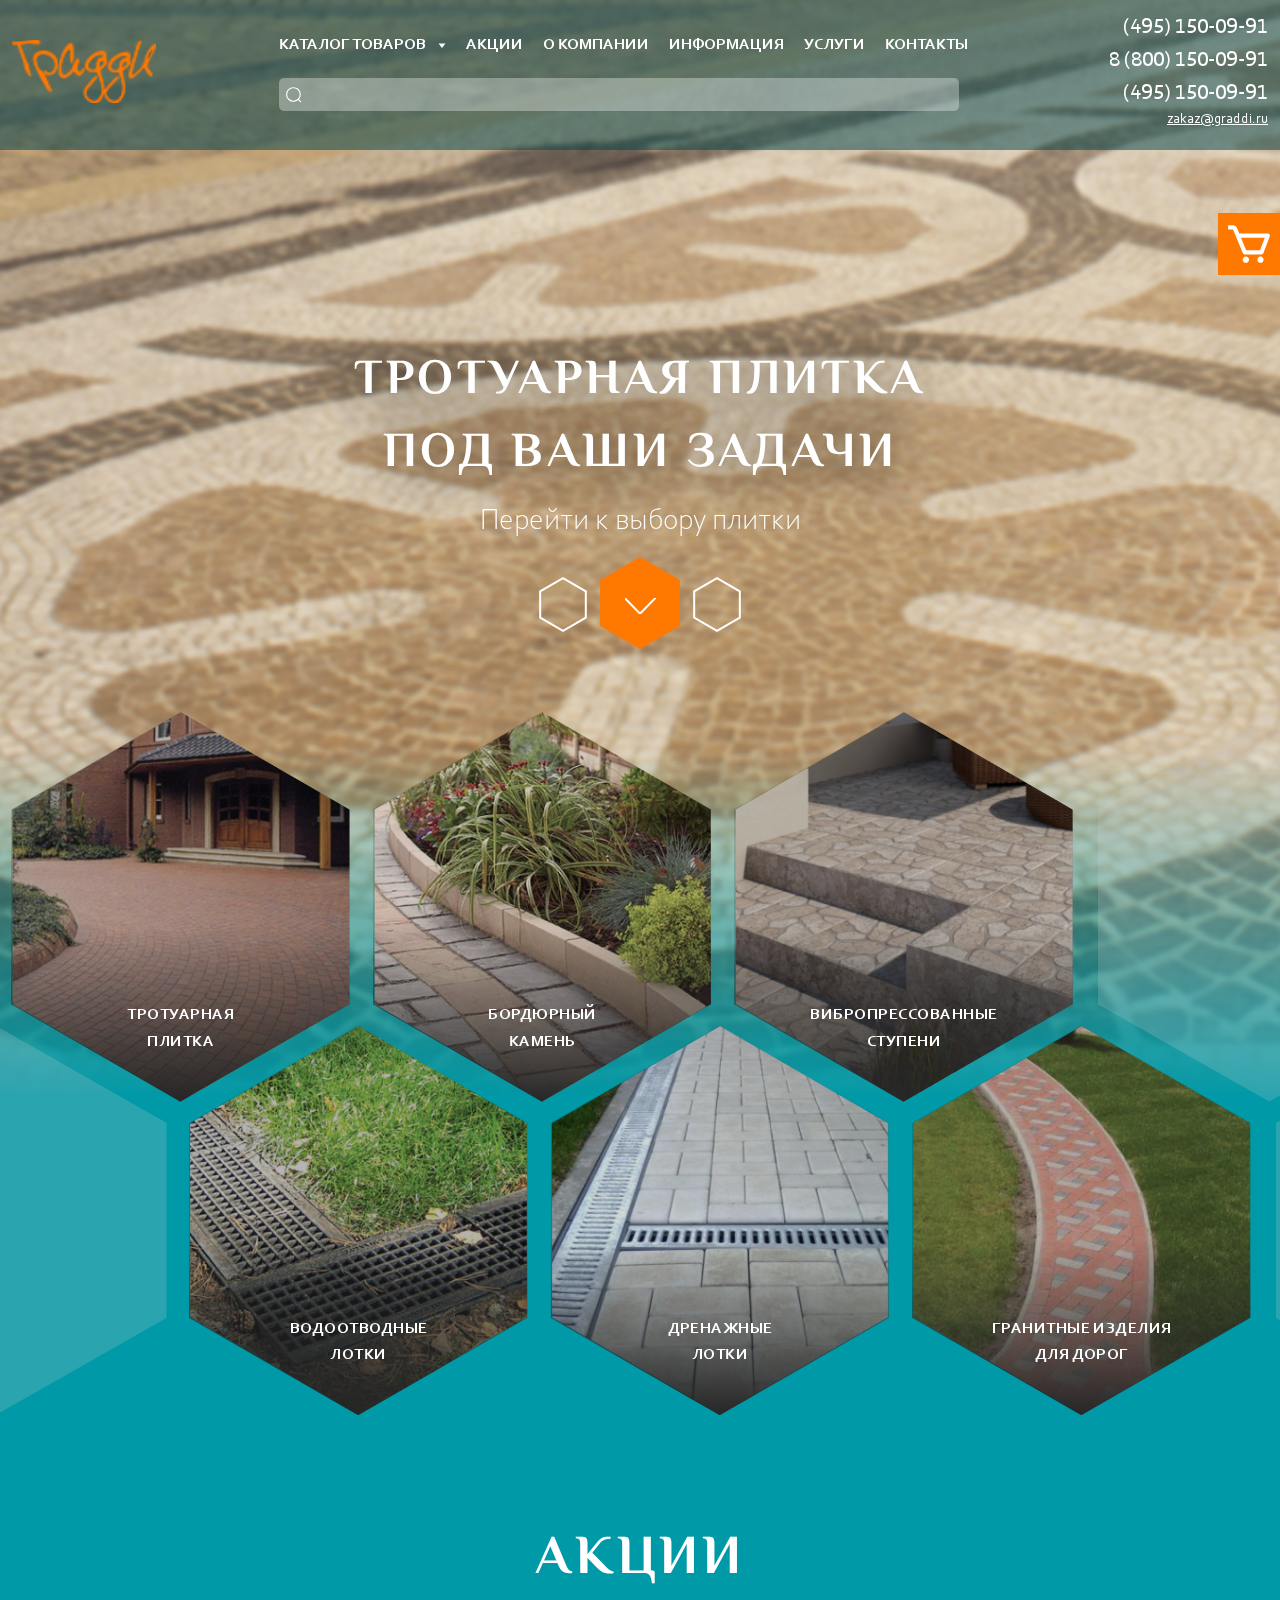
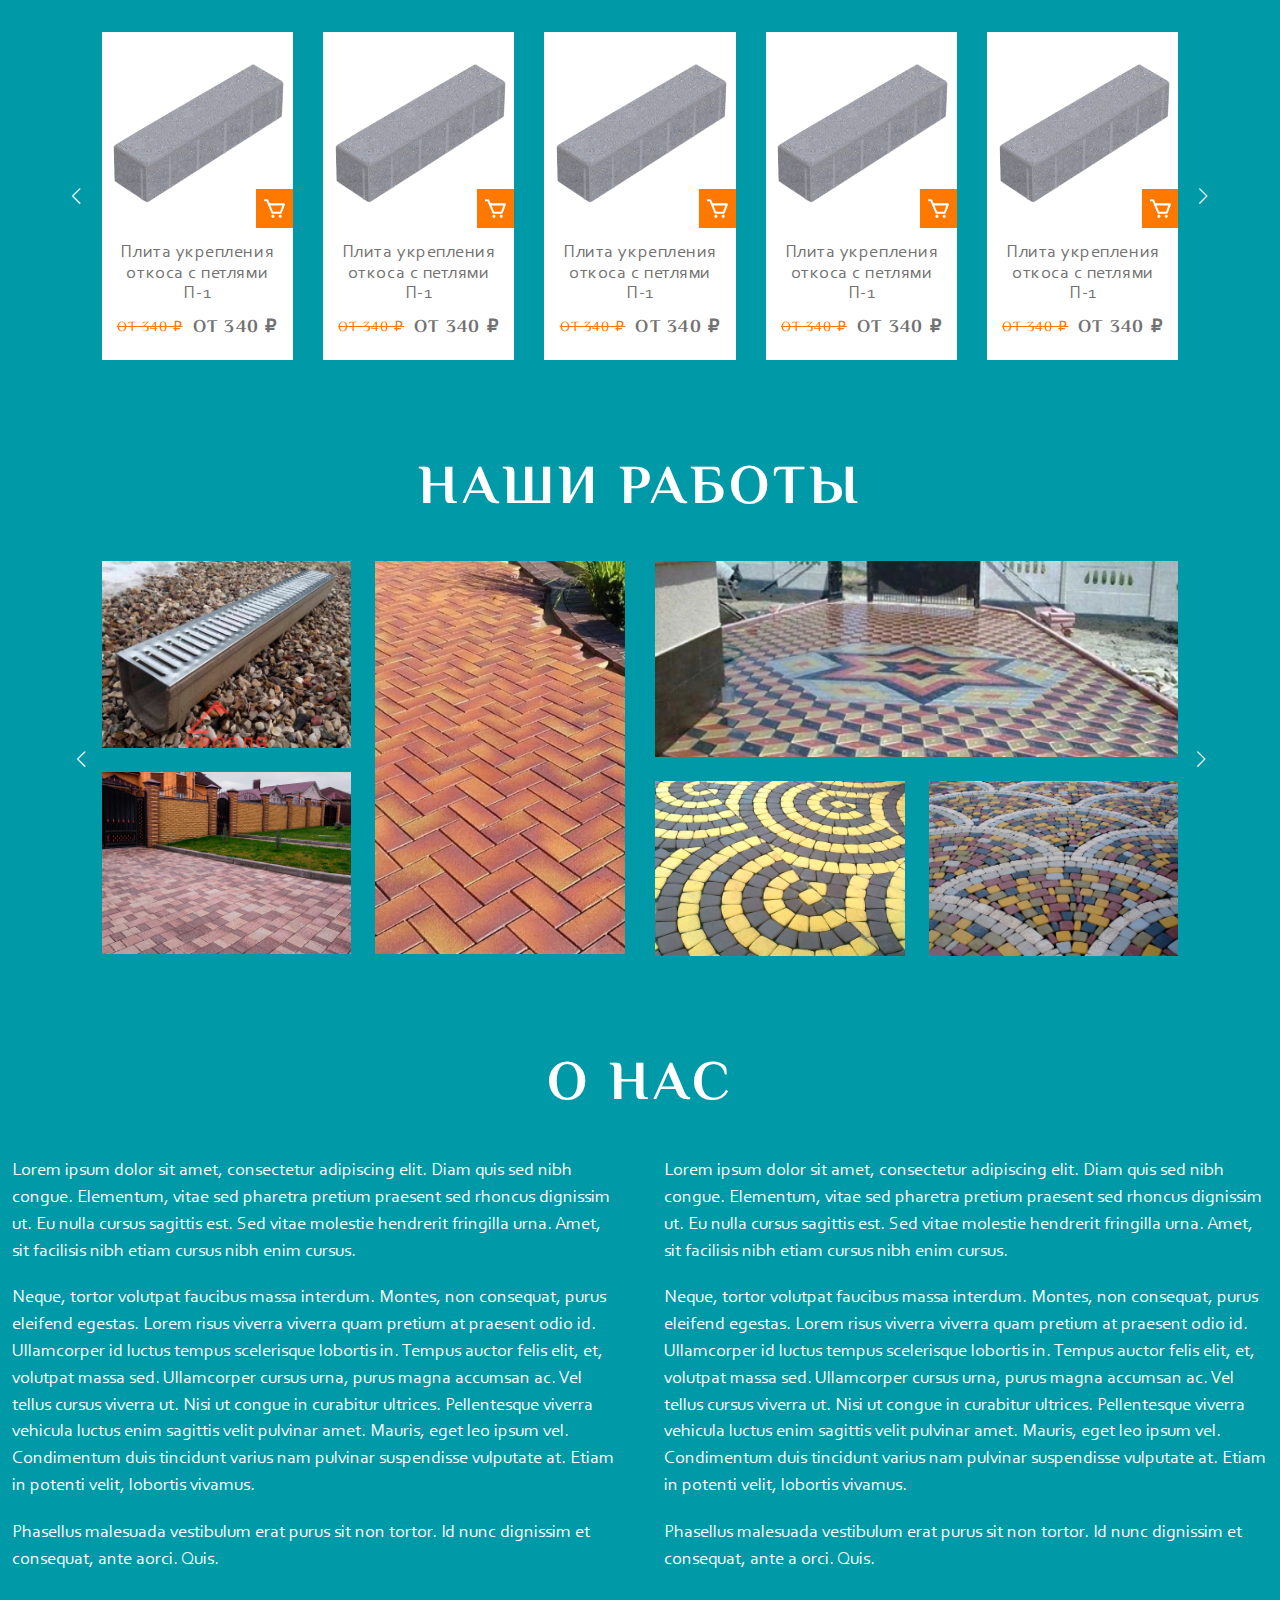
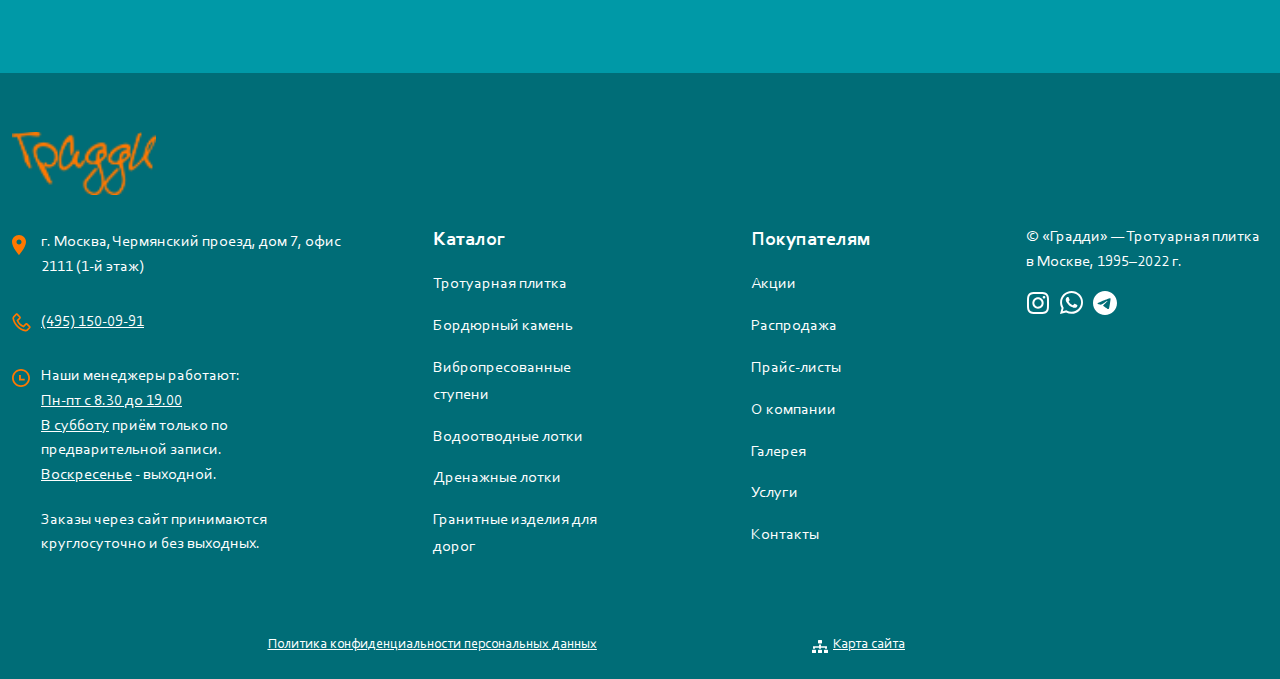
<file: index.html>
<!DOCTYPE html>
<html lang="en">

<head>
    <meta charset="UTF-8">
    <meta http-equiv="X-UA-Compatible" content="IE=edge">
    <meta name="viewport" content="width=device-width, initial-scale=1.0">
    <title>Graddy</title>
    <link rel="preconnect" href="https://fonts.googleapis.com">
    <link rel="preconnect" href="https://fonts.gstatic.com" crossorigin>
    <link href="https://fonts.googleapis.com/css2?family=El+Messiri:wght@400;500;600;700&display=swap" rel="stylesheet">
    <link rel="stylesheet" href="https://unpkg.com/swiper@8/swiper-bundle.min.css" />
    <link rel="stylesheet" href="./css/bootstrap.min.css">
    <link rel="stylesheet" href="https://cdn.jsdelivr.net/npm/@fancyapps/ui/dist/fancybox.css" />
    <link rel="stylesheet" href="./css/style.css">
</head>

<body class="body">
    <header class="header">
        <div class="container-xxl">
            <div class="header-wrapper row d-flex justify-content-between align-items-center flex-nowrap">
                <button class="header-mobile-burger col-sm-2">
                    <img src="./img/menu-burger.svg" alt="">
                </button>
                <a href="#" class="header-logo col-xl-2 col-sm-3">
                    <img src="./img/logo.svg" alt="">
                </a>
                <div class="header-middle col-7">
                    <ul class="header-list d-flex align-items-center flex-wrap">
                        <li class="header-list-menus">
                            <a href="#">Каталог товаров</a>
                            <img src="./img/menu-arrow.svg" alt="">
                        </li>
                        <li>
                            <a href="#">акции</a>
                        </li>
                        <li>
                            <a href="#">О компании</a>
                        </li>
                        <li>
                            <a href="#">ИНФОРМАЦИЯ</a>
                        </li>
                        <li>
                            <a href="#">уСЛУГИ</a>
                        </li>
                        <li>
                            <a href="#">коНТАКТЫ</a>
                        </li>
                    </ul>
                    <div class="header-search is-active">
                        <img src="./img/search.svg" alt="">
                        <input type="text">
                    </div>
                </div>
                <a href="#" class="header-mobile-phone col-sm-1">
                    <img src="./img/mobile-phone.svg" alt="">
                </a>
                <div class="header-infos col-2">
                    <a href="tel:4951500991">(495) 150-09-91</a>
                    <a href="tel:88001500991">8 (800) 150-09-91</a>
                    <a class="is-active" href="tel:4951500991">(495) 150-09-91</a>
                    <a class="header-infos-email is-active" href="mailto:zakaz@graddi.ru">zakaz@graddi.ru</a>
                </div>
            </div>
            <ul class="header-dropdown justify-content-center">
                <li class="header-dropdown-catalog col-2" style="width: 18%;">
                    <h5>Каталог</h5>
                    <a href=" # ">Распродажа</a>
                    <a href="# ">Тротуарная плитка</a>
                    <a href="# ">Бордюрный камень</a>
                    <a href="# ">Вибропрессованные ступени</a>
                    <a href="# ">Водоотводные лотки</a>
                    <a href="# ">Дренажные лотки</a>
                    <a href="# ">Грантинеы изделия для дорог</a>
                </li>

                <li class="header-dropdown-form col-3 ">
                    <h5>Форма</h5>
                    <div class="header-form-wrapper d-flex justify-content-between ">
                        <div>
                            <a href="# ">
                                <img src="./img/header-form-1.svg " alt=" ">Квадрат
                            </a>
                            <a href="# ">
                                <img src="./img/header-form-2.svg " alt=" ">Брусчатка
                            </a>
                            <a href="# ">
                                <img src="./img/header-form-3.svg " alt=" ">Уголок
                            </a>
                            <a href="# ">
                                <img src="./img/header-form-4.svg " alt=" ">Трамвайные плиты</a>
                            <a href="# ">
                                <img src="./img/header-form-5.svg " alt=" ">Ригель
                            </a>
                        </div>
                        <div>
                            <a href="# ">
                                <img src="./img/header-form-6.svg " alt=" ">Новый город</a>
                            <a href="# ">
                                <img src="./img/header-form-7.svg " alt=" ">Классико
                            </a>
                            <a href="# ">
                                <img src="./img/header-form-8.svg " alt=" ">Бавария
                            </a>
                            <a href="# ">
                                <img src="./img/header-form-9.svg " alt=" ">Садовая
                            </a>
                        </div>
                    </div>
                </li>
                <li class="header-dropdown-color col-2 ">
                    <h5>ЦВет</h5>
                    <div class="header-color-wrapper ">
                        <div>
                            <button>
                                <img src="./img/header-color-1.png " alt=" ">
                            </button>
                            <button>
                                <img src="./img/header-color-2.png " alt=" ">
                            </button>
                            <button>
                                <img src="./img/header-color-3.png " alt=" ">
                            </button>
                            <button>
                                <img src="./img/header-color-3.png " alt=" ">
                            </button>
                        </div>
                        <div>
                            <button>
                                <img src="./img/header-color-4.png " alt=" ">
                            </button>
                            <button>
                                <img src="./img/header-color-3.png " alt=" ">
                            </button>
                            <button>
                                <img src="./img/header-color-4.png " alt=" ">
                            </button>
                            <button>
                                <img src="./img/header-color-4.png " alt=" ">
                            </button>
                        </div>
                        <div>
                            <button>
                                <img src="./img/header-color-4.png " alt=" ">
                            </button>
                            <button>
                                <img src="./img/header-color-3.png " alt=" ">
                            </button>
                            <button>
                                <img src="./img/header-color-4.png " alt=" ">
                            </button>
                            <button>
                                <img src="./img/header-color-4.png " alt=" ">
                            </button>
                        </div>
                        <div>
                            <button>
                                <img src="./img/header-color-4.png " alt=" ">
                            </button>
                            <button>
                                <img src="./img/header-color-3.png " alt=" ">
                            </button>
                            <button>
                                <img src="./img/header-color-4.png " alt=" ">
                            </button>
                            <button>
                                <img src="./img/header-color-4.png " alt=" ">
                            </button>
                        </div>
                    </div>
                </li>
            </ul>
        </div>
    </header>
    <a href="#" class="side-cart desktop">
        <button class="products-card-cart">
            <svg width="50" height="50" viewBox="0 0 25 25" fill="none" xmlns="http://www.w3.org/2000/svg">
                <path d="M22.7309 7.74063C22.6351 7.60216 22.5072 7.48899 22.358 7.41079C22.2089 7.3326 22.0431 7.29173 21.8747 7.29167H7.63822L6.43613 4.40625C6.27852 4.02628 6.01162 3.70166 5.66928 3.47356C5.32695 3.24546 4.92459 3.12414 4.51322 3.125H2.08301V5.20834H4.51322L9.45488 17.0677C9.53404 17.2575 9.66757 17.4195 9.83866 17.5335C10.0097 17.6475 10.2107 17.7084 10.4163 17.7083H18.7497C19.184 17.7083 19.5726 17.4385 19.7257 17.0333L22.8507 8.70001C22.9098 8.54232 22.9297 8.37266 22.9089 8.20558C22.888 8.03849 22.8269 7.87895 22.7309 7.74063ZM18.0278 15.625H11.1111L8.50697 9.375H20.3715L18.0278 15.625Z" fill="white"/>
                <path d="M10.9375 21.875C11.8004 21.875 12.5 21.1754 12.5 20.3125C12.5 19.4496 11.8004 18.75 10.9375 18.75C10.0746 18.75 9.375 19.4496 9.375 20.3125C9.375 21.1754 10.0746 21.875 10.9375 21.875Z" fill="white"/>
                <path d="M18.2295 21.875C19.0924 21.875 19.792 21.1754 19.792 20.3125C19.792 19.4496 19.0924 18.75 18.2295 18.75C17.3665 18.75 16.667 19.4496 16.667 20.3125C16.667 21.1754 17.3665 21.875 18.2295 21.875Z" fill="white"/>
                </svg>                
        </button>
    </a>
    <a href="#" class="side-cart mobile">
        <button class="products-card-cart">
            <svg width="35" height="35" viewBox="0 0 25 25" fill="none" xmlns="http://www.w3.org/2000/svg">
                <path d="M22.7309 7.74063C22.6351 7.60216 22.5072 7.48899 22.358 7.41079C22.2089 7.3326 22.0431 7.29173 21.8747 7.29167H7.63822L6.43613 4.40625C6.27852 4.02628 6.01162 3.70166 5.66928 3.47356C5.32695 3.24546 4.92459 3.12414 4.51322 3.125H2.08301V5.20834H4.51322L9.45488 17.0677C9.53404 17.2575 9.66757 17.4195 9.83866 17.5335C10.0097 17.6475 10.2107 17.7084 10.4163 17.7083H18.7497C19.184 17.7083 19.5726 17.4385 19.7257 17.0333L22.8507 8.70001C22.9098 8.54232 22.9297 8.37266 22.9089 8.20558C22.888 8.03849 22.8269 7.87895 22.7309 7.74063ZM18.0278 15.625H11.1111L8.50697 9.375H20.3715L18.0278 15.625Z" fill="white"/>
                <path d="M10.9375 21.875C11.8004 21.875 12.5 21.1754 12.5 20.3125C12.5 19.4496 11.8004 18.75 10.9375 18.75C10.0746 18.75 9.375 19.4496 9.375 20.3125C9.375 21.1754 10.0746 21.875 10.9375 21.875Z" fill="white"/>
                <path d="M18.2295 21.875C19.0924 21.875 19.792 21.1754 19.792 20.3125C19.792 19.4496 19.0924 18.75 18.2295 18.75C17.3665 18.75 16.667 19.4496 16.667 20.3125C16.667 21.1754 17.3665 21.875 18.2295 21.875Z" fill="white"/>
                </svg>                
        </button>
    </a>
    <div class="mob-menu ">
        <div class="container-xxl ">
            <div class="mob-menu-top d-flex justify-content-between align-items-start ">
                <a href="# " class="mob-menu-logo col-xs-1 ">
                    <img src="./img/logo.svg " alt=" ">
                </a>
                <button class="menu-close-btn col-xs-1 ">
                    <img src="./img/close.svg " alt=" ">
                </button>
            </div>
            <div class="mob-search ">
                <svg width="18" height="18" viewBox="0 0 18 18" fill="#4c4c4c" xmlns="http://www.w3.org/2000/svg">
                    <path d="M13.9906 13.1963L16.1877 15.3923C16.2902 15.4984 16.3469 15.6405 16.3456 15.788C16.3443 15.9355 16.2852 16.0766 16.1809 16.1809C16.0766 16.2852 15.9355 16.3443 15.788 16.3456C15.6405 16.3469 15.4984 16.2902 15.3923 16.1877L13.1952 13.9906C11.7594 15.2207 9.90303 15.8469 8.01551 15.7378C6.12799 15.6287 4.35609 14.7928 3.07162 13.4054C1.78716 12.018 1.08997 10.1871 1.12636 8.29677C1.16274 6.40645 1.92988 4.60369 3.26678 3.26678C4.60369 1.92988 6.40645 1.16274 8.29677 1.12636C10.1871 1.08997 12.018 1.78716 13.4054 3.07162C14.7928 4.35609 15.6287 6.12799 15.7378 8.01551C15.8469 9.90303 15.2207 11.7594 13.9906 13.1952V13.1963ZM8.43759 14.6251C10.0786 14.6251 11.6524 13.9732 12.8128 12.8128C13.9732 11.6524 14.6251 10.0786 14.6251 8.43759C14.6251 6.79656 13.9732 5.22275 12.8128 4.06237C11.6524 2.90199 10.0786 2.25009 8.43759 2.25009C6.79656 2.25009 5.22275 2.90199 4.06237 4.06237C2.90199 5.22275 2.25009 6.79656 2.25009 8.43759C2.25009 10.0786 2.90199 11.6524 4.06237 12.8128C5.22275 13.9732 6.79656 14.6251 8.43759 14.6251Z" fill="#4c4c4c"/>
                </svg>
                <input type="text ">
            </div>
            <nav class="mobile-menu ">
                <ul>
                    <li class="mobile-menu-drop ">
                        <a href="# ">Каталог Товаров</a>
                        <img src="./img/menu-arrow-dark.svg " alt=" ">
                        <ul class="mobile-drop-list ">
                            <li>
                                <a href="# ">Каталог</a>
                            </li>
                            <li>
                                <a href="# ">Форма</a>
                            </li>
                            <li>
                                <a href="# ">Цвет</a>
                            </li>
                        </ul>
                    </li>
                    <li>
                        <a href="# ">Акции</a>
                    </li>
                    <li>
                        <a href="# ">О компании</a>
                    </li>
                    <li>
                        <a href="# ">ИНФОРМАЦИЯ</a>
                    </li>
                    <li>
                        <a href="# ">уСЛУГИ</a>
                    </li>
                    <li>
                        <a href="# ">коНТАКТЫ</a>
                    </li>
                </ul>
                </li>
                </ul>
            </nav>
        </div>
    </div>

    <section class="main">
        <div class="swiper-main swiper" data="swiper-product-gallery">
            <div class="swiper-tools">
                <div class="swiper-slide-text-description">
                    Перейти к выбору плитки
                </div>
                <!-- /.swiper-slide-text-description -->
                <div class="tools-control" id="products-anchor">
                    <div class="swiper-main-button-prev"></div>
                    <div class="swiper-slide-text-next">
                        <a href="#products-anchor">
                            <svg width="80" height="92" viewBox="0 0 80 92" fill="none" xmlns="http://www.w3.org/2000/svg">
                                <path d="M40 92L79.8372 69V23L40 0L0.16283 23V69L40 92Z" fill="#FF7800" />
                            </svg>
                            <div class="white-arrow"></div>
                        </a>
                    </div>
                    <div class="swiper-main-button-next"></div>
                </div>
            </div>
            <div class="swiper-wrapper">
                <div class="swiper-slide" data-thumb="img/polygon-1.png" data-text="Тротуарная<br> плитка">
                    <img class="swiper-image" src="img/main-1.png" alt="img">
                    <div class="swiper-slide-text">
                        <div class="swiper-slide-text-title">
                            Тротуарная плитка<br> под ваши задачи
                        </div>
                        <!-- /.swiper-slide-text-title -->

                        <!-- /.swiper-slide-text-next -->
                    </div>
                    <!-- /.swiper-slide-text -->
                </div>
                <div class="swiper-slide" data-thumb="img/polygon-2.png" data-text="Бордюрный<br> камень">
                    <img class="swiper-image" src="img/main-1.png" alt="img">
                    <div class="swiper-slide-text">
                        <div class="swiper-slide-text-title">
                            Тротуарная плитка<br> под ваши задачи 2
                        </div>
                    </div>
                    <!-- /.swiper-slide-text -->
                </div>
                <div class="swiper-slide" data-thumb="img/polygon-3.png" data-text="вибропрессованные<br> ступени">
                    <img class="swiper-image" src="img/main-1.png" alt="img">
                    <div class="swiper-slide-text">
                        <div class="swiper-slide-text-title">
                            Тротуарная плитка<br> под ваши задачи 3
                        </div>
                    </div>
                    <!-- /.swiper-slide-text -->
                </div>
                <div class="swiper-slide" data-thumb="img/polygon-4.png" data-text="Водоотводные<br> лотки">
                    <img class="swiper-image" src="img/main-1.png" alt="img">
                    <div class="swiper-slide-text">
                        <div class="swiper-slide-text-title">
                            Тротуарная плитка<br> под ваши задачи 4
                        </div>
                    </div>
                    <!-- /.swiper-slide-text -->
                </div>
                <div class="swiper-slide" data-thumb="img/polygon-5.png" data-text="дренажные<br> лотки">
                    <img class="swiper-image" src="img/main-1.png" alt="img">
                    <div class="swiper-slide-text">
                        <div class="swiper-slide-text-title">
                            Тротуарная плитка<br> под ваши задачи 5
                        </div>
                    </div>
                    <!-- /.swiper-slide-text -->
                </div>
                <div class="swiper-slide" data-thumb="img/polygon-6.png" data-text="гранитные изделия<br> для дорог">
                    <img class="swiper-image" src="img/main-1.png" alt="img">
                    <div class="swiper-slide-text">
                        <div class="swiper-slide-text-title">
                            Тротуарная плитка<br> под ваши задачи 6
                        </div>
                        <!-- /.swiper-slide-text-title -->
                    </div>
                    <!-- /.swiper-slide-text -->
                </div>
            </div>
            <div class="swiper-pagination" id="products"></div>
        </div>
    </section>
    <!-- /.main -->

    <section class="products">
        <div class="container-xxl">
            <div class="title products-title ">Акции</div>
        </div>
        <div class="container-xxl ">
            <div class="products-wrapper swiper ">
                <div class="products-cards swiper-wrapper d-flex align-items-stretch justify-content-between ">
                    <a href="# " class="products-card with-png with-sale swiper-slide d-flex flex-column justify-content-between ">
                        <div class="product-card-top">
                            <button class="products-card-cart ">
                                <img src="./img/products-card-cart.svg " alt=" ">
                            </button>
                            <div class="products-card-img ">
                                <img src="./img/products-card-img.png " alt=" ">
                            </div>
                        </div>
                        <div class="products-card-name ">Плита укрепления откоса с петлями П-1</div>
                        <div class="products-card-prices d-flex align-items-center ">
                            <div class="products-card-priceold ">от 340 ₽</div>
                            <div class="products-card-pricenew ">от 340 ₽</div>
                        </div>
                    </a>
                    <a href="# " class="products-card with-png with-sale swiper-slide d-flex flex-column justify-content-between ">
                        <div class="product-card-top">
                            <button class="products-card-cart ">
                                <img src="./img/products-card-cart.svg " alt=" ">
                            </button>
                            <div class="products-card-img ">
                                <img src="./img/products-card-img.png " alt=" ">
                            </div>
                        </div>
                        <div class="products-card-name ">Плита укрепления откоса с петлями П-1</div>
                        <div class="products-card-prices d-flex align-items-center ">
                            <div class="products-card-priceold ">от 340 ₽</div>
                            <div class="products-card-pricenew ">от 340 ₽</div>
                        </div>
                    </a>
                    <a href="# " class="products-card with-png with-sale swiper-slide d-flex flex-column justify-content-between ">
                        <div class="product-card-top">
                            <button class="products-card-cart ">
                                <img src="./img/products-card-cart.svg " alt=" ">
                            </button>
                            <div class="products-card-img ">
                                <img src="./img/products-card-img.png " alt=" ">
                            </div>
                        </div>
                        <div class="products-card-name ">Плита укрепления откоса с петлями П-1</div>
                        <div class="products-card-prices d-flex align-items-center ">
                            <div class="products-card-priceold ">от 340 ₽</div>
                            <div class="products-card-pricenew ">от 340 ₽</div>
                        </div>
                    </a>
                    <a href="# " class="products-card with-png with-sale swiper-slide d-flex flex-column justify-content-between ">
                        <div class="product-card-top">
                            <button class="products-card-cart ">
                                <img src="./img/products-card-cart.svg " alt=" ">
                            </button>
                            <div class="products-card-img ">
                                <img src="./img/products-card-img.png " alt=" ">
                            </div>
                        </div>
                        <div class="products-card-name ">Плита укрепления откоса с петлями П-1</div>
                        <div class="products-card-prices d-flex align-items-center ">
                            <div class="products-card-priceold ">от 340 ₽</div>
                            <div class="products-card-pricenew ">от 340 ₽</div>
                        </div>
                    </a>
                    <a href="# " class="products-card with-png with-sale swiper-slide d-flex flex-column justify-content-between ">
                        <div class="product-card-top">
                            <button class="products-card-cart ">
                                <img src="./img/products-card-cart.svg " alt=" ">
                            </button>
                            <div class="products-card-img ">
                                <img src="./img/products-card-img.png " alt=" ">
                            </div>
                        </div>
                        <div class="products-card-name ">Плита укрепления откоса с петлями П-1</div>
                        <div class="products-card-prices d-flex align-items-center ">
                            <div class="products-card-priceold ">от 340 ₽</div>
                            <div class="products-card-pricenew ">от 340 ₽</div>
                        </div>
                    </a>
                    <a href="# " class="products-card with-png with-sale swiper-slide d-flex flex-column justify-content-between ">
                        <div class="product-card-top">
                            <button class="products-card-cart ">
                                <img src="./img/products-card-cart.svg " alt=" ">
                            </button>
                            <div class="products-card-img ">
                                <img src="./img/products-card-img.png " alt=" ">
                            </div>
                        </div>
                        <div class="products-card-name ">Плита укрепления откоса с петлями П-1</div>
                        <div class="products-card-prices d-flex align-items-center ">
                            <div class="products-card-priceold ">от 340 ₽</div>
                            <div class="products-card-pricenew ">от 340 ₽</div>
                        </div>
                    </a>
                    <a href="# " class="products-card with-png with-sale swiper-slide d-flex flex-column justify-content-between ">
                        <div class="product-card-top">
                            <button class="products-card-cart ">
                                <img src="./img/products-card-cart.svg " alt=" ">
                            </button>
                            <div class="products-card-img ">
                                <img src="./img/products-card-img.png " alt=" ">
                            </div>
                        </div>
                        <div class="products-card-name ">Плита укрепления откоса с петлями П-1</div>
                        <div class="products-card-prices d-flex align-items-center ">
                            <div class="products-card-priceold ">от 340 ₽</div>
                            <div class="products-card-pricenew ">от 340 ₽</div>
                        </div>
                    </a>
                    <a href="# " class="products-card with-png with-sale swiper-slide d-flex flex-column justify-content-between ">
                        <div class="product-card-top">
                            <button class="products-card-cart ">
                                <img src="./img/products-card-cart.svg " alt=" ">
                            </button>
                            <div class="products-card-img ">
                                <img src="./img/products-card-img.png " alt=" ">
                            </div>
                        </div>
                        <div class="products-card-name ">Плита укрепления откоса с петлями П-1</div>
                        <div class="products-card-prices d-flex align-items-center justify-content-center ">
                            <div class="products-card-priceold ">от 340 ₽</div>
                            <div class="products-card-pricenew ">от 340 ₽</div>
                        </div>
                    </a>
                </div>
            </div>
            <div class="swiper-button-prev swiper-button-prev-1"></div>
            <div class="swiper-button-next swiper-button-next-1"></div>
        </div>
    </section>
    <section class="gallery">
        <div class="container-xxl ">
            <h1 class="title about-title ">Наши работы</h1>
            <div class="gallery-slider">
                <div class="swiper-gallery swiper ">
                    <!-- Additional required wrapper -->
                    <div class="swiper-wrapper">
                        <div class="swiper-slide">
                            <div class="row">
                                <div class="col-6">
                                    <a class="d-block mb-4" data-fancybox="gallery" href="img/gallery-1.png">
                                        <img src="img/gallery-1.png" alt="img">
                                    </a>
                                    <a data-fancybox="gallery" href="img/gallery-2.png">
                                        <img src="img/gallery-2.png" alt="img">
                                    </a>
                                </div>
                                <!-- /.col-6 -->
                                <div class="col-6">
                                    <a class="h-100" data-fancybox="gallery" href="img/gallery-3.png">
                                        <img src="img/gallery-3.png" alt="img">
                                    </a>
                                </div>
                                <!-- /.col-6 -->
                            </div>
                            <!-- /.row -->
                        </div>
                        <div class="swiper-slide">
                            <div class="row">
                                <div class="col-12">
                                    <a class="d-block mb-4" data-fancybox="gallery" href="img/gallery-4.png">
                                        <img src="img/gallery-4.png" alt="img">
                                    </a>
                                    <div class="row">
                                        <div class="col-6">
                                            <a data-fancybox="gallery" href="img/gallery-5.png">
                                                <img src="img/gallery-5.png" alt="img">
                                            </a>
                                        </div>
                                        <!-- /.col-6 -->
                                        <div class="col-6">
                                            <a data-fancybox="gallery" href="img/gallery-6.png">
                                                <img src="img/gallery-6.png" alt="img">
                                            </a>
                                        </div>
                                        <!-- /.col-6 -->
                                    </div>
                                    <!-- /.row -->
                                </div>
                                <!-- /.col-6 -->
                            </div>
                            <!-- /.row -->
                        </div>
                        <div class="swiper-slide">
                            <div class="row">
                                <div class="col-6">
                                    <a class="d-block mb-4" data-fancybox="gallery" href="img/gallery-1.png">
                                        <img src="img/gallery-1.png" alt="img">
                                    </a>
                                    <a data-fancybox="gallery" href="img/gallery-2.png">
                                        <img src="img/gallery-2.png" alt="img">
                                    </a>
                                </div>
                                <!-- /.col-6 -->
                                <div class="col-6">
                                    <a class="h-100" data-fancybox="gallery" href="img/gallery-3.png">
                                        <img src="img/gallery-3.png" alt="img">
                                    </a>
                                </div>
                                <!-- /.col-6 -->
                            </div>
                            <!-- /.row -->
                        </div>
                        <div class="swiper-slide">
                            <div class="row">
                                <div class="col-12">
                                    <a class="d-block mb-4" data-fancybox="gallery" href="img/gallery-4.png">
                                        <img src="img/gallery-4.png" alt="img">
                                    </a>
                                    <div class="row">
                                        <div class="col-6">
                                            <a data-fancybox="gallery" href="img/gallery-5.png">
                                                <img src="img/gallery-5.png" alt="img">
                                            </a>
                                        </div>
                                        <!-- /.col-6 -->
                                        <div class="col-6">
                                            <a data-fancybox="gallery" href="img/gallery-6.png">
                                                <img src="img/gallery-6.png" alt="img">
                                            </a>
                                        </div>
                                        <!-- /.col-6 -->
                                    </div>
                                    <!-- /.row -->
                                </div>
                                <!-- /.col-6 -->
                            </div>
                            <!-- /.row -->
                        </div>
                    </div>
                    <!-- If we need navigation buttons -->
                </div>
                <div class="swiper-button-prev swiper-button-prev-2 "></div>
                <div class="swiper-button-next swiper-button-next-2"></div>
            </div>
        </div>
    </section>
    <section class="about">
        <div class="container-xxl">
            <h1 class="title about-title ">О нас</h1>
            <div class="about-wrapper">
                <p>
                    Lorem ipsum dolor sit amet, consectetur adipiscing elit. Diam quis sed nibh congue. Elementum,
                    vitae sed pharetra pretium praesent sed rhoncus dignissim ut. Eu nulla cursus sagittis est. Sed
                    vitae molestie hendrerit fringilla urna.
                    Amet, sit facilisis nibh etiam cursus nibh enim cursus.
                </p>
                <p>
                    Neque, tortor volutpat faucibus massa interdum. Montes, non consequat, purus eleifend egestas.
                    Lorem risus viverra viverra quam pretium at praesent odio id. Ullamcorper id luctus tempus
                    scelerisque lobortis in. Tempus auctor felis
                    elit, et, volutpat massa sed. Ullamcorper cursus urna, purus magna accumsan ac.
                    Vel tellus cursus viverra ut. Nisi ut congue in curabitur ultrices. Pellentesque viverra
                    vehicula luctus enim sagittis velit pulvinar amet. Mauris,
                    eget leo ipsum vel. Condimentum duis tincidunt varius nam pulvinar suspendisse vulputate at.
                    Etiam in potenti velit, lobortis vivamus.
                </p>
                <p>
                    Phasellus malesuada vestibulum erat purus sit non tortor. Id nunc dignissim et consequat,
                    ante aorci. Quis.
                </p>
                <div class="about-mob-next">
                    Читать далее
                    <img src="./img/arrow-bottom.svg" alt=" ">
                </div>
                <p class="about-next-mob">
                    Lorem ipsum dolor sit amet, consectetur adipiscing elit. Diam quis sed nibh congue. Elementum,
                    vitae sed pharetra pretium praesent sed rhoncus dignissim ut. Eu nulla cursus sagittis est. Sed
                    vitae molestie hendrerit fringilla urna.
                    Amet, sit facilisis nibh etiam cursus nibh enim cursus.
                </p>
                <p class="about-next-mob">
                    Neque, tortor volutpat faucibus massa interdum. Montes, non consequat, purus eleifend egestas.
                    Lorem risus viverra viverra quam pretium at praesent odio id. Ullamcorper id luctus tempus
                    scelerisque lobortis in. Tempus auctor felis
                    elit, et, volutpat massa sed. Ullamcorper cursus urna, purus magna accumsan ac. Vel tellus
                    cursus viverra ut. Nisi ut congue in curabitur ultrices. Pellentesque viverra vehicula luctus
                    enim sagittis velit pulvinar amet. Mauris,
                    eget leo ipsum vel. Condimentum duis tincidunt varius nam pulvinar suspendisse vulputate at.
                    Etiam in potenti velit, lobortis vivamus.
                </p>
                <p class="about-next-mob">
                    Phasellus malesuada vestibulum erat purus sit non tortor. Id nunc dignissim et consequat, ante a
                    orci. Quis.
                </p>
            </div>
        </div>
    </section>
    <footer class="footer ">
        <div class="container-xxl ">
            <div class="footer-logo "> <img src="./img/logo.svg " alt=" "> </div>
            <div class="footer-top row justify-content-between align-items-start ">
                <div class="footer-info col-4 col-sm-12 ">
                    <div class="footer-info-item footer-info-address ">г. Москва, Чермянский проезд, дом 7, офис 2111 (1-й этаж)
                    </div> <a href="tel:4951500991 " class="footer-info-item footer-info-phone ">(495) 150-09-91</a>
                    <div class="footer-info-item footer-info-occupy ">Наши менеджеры работают:
                        <br> <span>Пн-пт c 8.30 до 19.00</span> <br><span>В субботу</span> приём только по предварительной записи.
                        <br> <span>Воскресенье</span> - выходной.
                        <div class="footer-info-order "> Заказы через сайт принимаются круглосуточно и без выходных.
                        </div>
                    </div>
                </div>
                <div class="footer-items col d-flex justify-content-around ">
                    <div class="footer-item footer-item-1 col ">
                        <h5 class="footer-item-title ">Каталог</h5>
                        <ul class="footer-list ">
                            <li><a href="# ">Тротуарная плитка</a></li>
                            <li><a href="# ">Бордюрный камень</a></li>
                            <li><a href="# ">Вибропресованные ступени</a></li>
                            <li><a href="# ">Водоотводные лотки</a></li>
                            <li><a href="# ">Дренажные лотки</a></li>
                            <li><a href="# ">Гранитные изделия для дорог</a></li>
                        </ul>
                    </div>
                    <div class="footer-item footer-item-2 col ">
                        <h5 class="footer-item-title ">Покупателям</h5>
                        <ul class="footer-list ">
                            <li><a href="# ">Акции</a></li>
                            <li><a href="# ">Распродажа</a></li>
                            <li><a href="# ">Прайс-листы</a></li>
                            <li><a href="# ">О компании</a></li>
                            <li><a href="# ">Галерея</a></li>
                            <li><a href="# ">Услуги</a></li>
                            <li><a href="# ">Контакты</a></li>
                        </ul>
                    </div>
                </div>
                <div class="footer-social col-3 col-sm-12 ">
                    <div class="footer-social-company ">© «Градди» — Тротуарная плитка в Москве, 1995–2022 г.</div>
                    <ul class="footer-social-list d-flex align-items-center ">
                        <li>
                            <a href="# "> <img src="./img/footer-social-1.svg " alt=" "> </a>
                        </li>
                        <li>
                            <a href="# ">
                                <img src="./img/footer-social-2.svg " alt=" "> </a>
                        </li>
                        <li>
                            <a href="# "> <img src="./img/footer-social-3.svg " alt=" ">
                            </a>
                        </li>
                    </ul>
                </div>
            </div>
            <div class="footer-bottom row d-flex justify-content-center align-items-center ">
                <a href="# " class="footer-bottom-policy col-4 col-sm-5 ">Политика конфиденциальности персональных
                    данных</a> <a href="# " class="footer-bottom-map col-2 ">Карта сайта</a>
            </div>
        </div>
    </footer>

    <script src="https://cdn.jsdelivr.net/npm/@fancyapps/ui@4.0/dist/fancybox.umd.js"></script>
    <script src="https://unpkg.com/swiper@8/swiper-bundle.min.js "></script>
    <script src="./js/bootstrap.min.js "></script>
    <script src="./js/script.js "></script>
    <script src="./js/mainPage.js"></script>
</body>

</html>
</file>
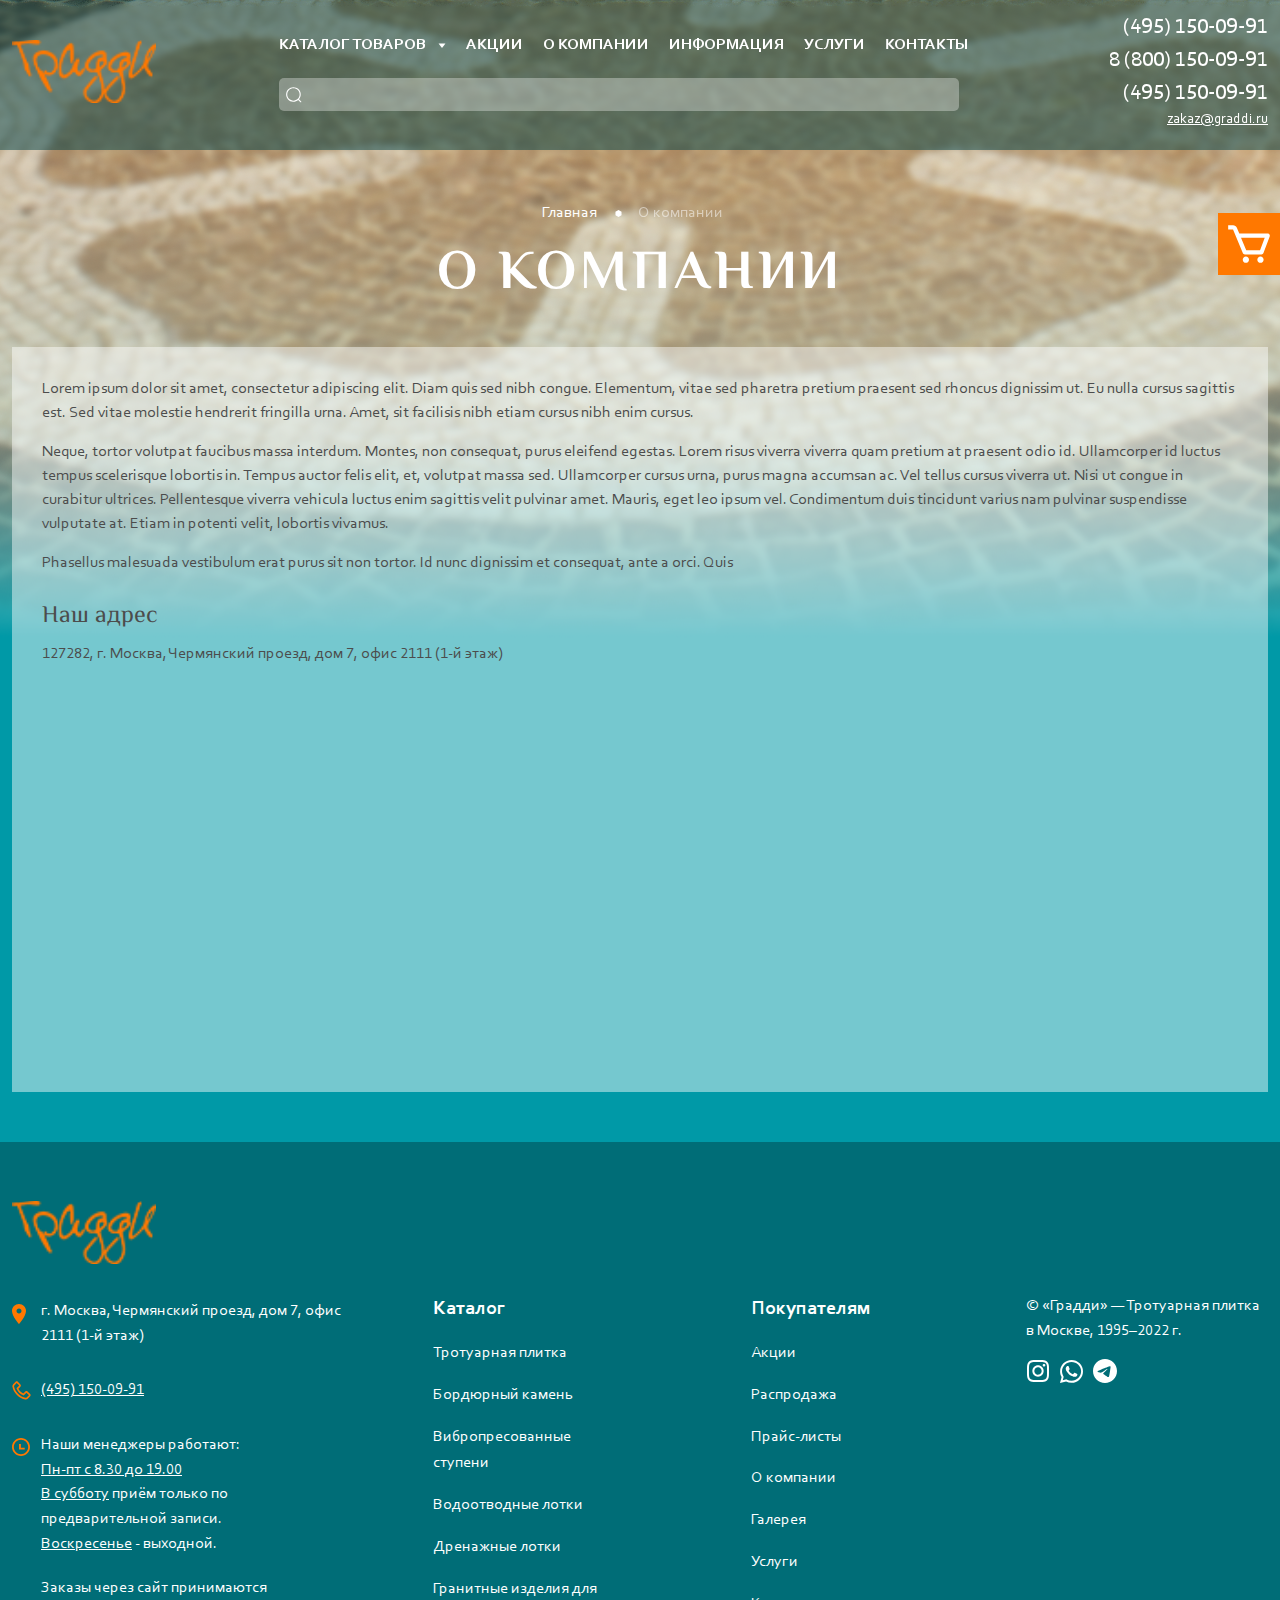
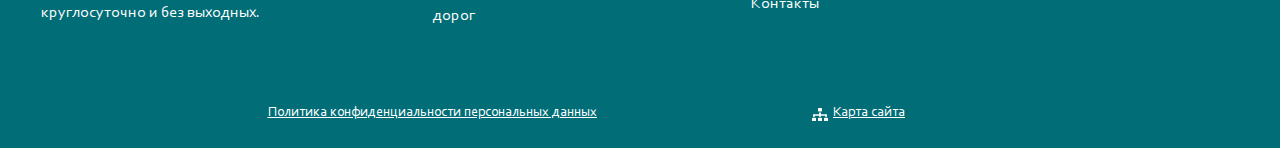
<file: company.html>
<!DOCTYPE html>
<html lang="en">

<head>
    <meta charset="UTF-8">
    <meta http-equiv="X-UA-Compatible" content="IE=edge">
    <meta name="viewport" content="width=device-width, initial-scale=1.0">
    <title>Graddy</title>
    <link rel="preconnect" href="https://fonts.googleapis.com">
    <link rel="preconnect" href="https://fonts.gstatic.com" crossorigin>
    <link href="https://fonts.googleapis.com/css2?family=El+Messiri:wght@400;500;600;700&display=swap" rel="stylesheet">
    <link rel="stylesheet" href="./css/bootstrap.min.css">
    <link rel="stylesheet" href="./css/style.css">
</head>

<body class="body">
    <header class="header">
        <div class="container-xxl">
            <div class="header-wrapper row d-flex justify-content-between align-items-center flex-nowrap">
                <button class="header-mobile-burger col-sm-2">
                    <img src="./img/menu-burger.svg" alt="">
                </button>
                <a href="#" class="header-logo col-xl-2 col-sm-3">
                    <img src="./img/logo.svg" alt="">
                </a>
                <div class="header-middle col-7">
                    <ul class="header-list d-flex align-items-center flex-wrap">
                        <li class="header-list-menus">
                            <a href="#">Каталог товаров</a>
                            <img src="./img/menu-arrow.svg" alt="">
                        </li>
                        <li>
                            <a href="#">акции</a>
                        </li>
                        <li>
                            <a href="#">О компании</a>
                        </li>
                        <li>
                            <a href="#">ИНФОРМАЦИЯ</a>
                        </li>
                        <li>
                            <a href="#">уСЛУГИ</a>
                        </li>
                        <li>
                            <a href="#">коНТАКТЫ</a>
                        </li>
                    </ul>
                    <div class="header-search is-active">
                        <img src="./img/search.svg" alt="">
                        <input type="text">
                    </div>
                </div>
                <a href="#" class="header-mobile-phone col-sm-1">
                    <img src="./img/mobile-phone.svg" alt="">
                </a>
                <div class="header-infos col-2">
                    <a href="tel:4951500991">(495) 150-09-91</a>
                    <a href="tel:88001500991">8 (800) 150-09-91</a>
                    <a class="is-active" href="tel:4951500991">(495) 150-09-91</a>
                    <a class="header-infos-email is-active" href="mailto:zakaz@graddi.ru">zakaz@graddi.ru</a>
                </div>
            </div>
            <ul class="header-dropdown justify-content-center">
                <li class="header-dropdown-catalog col-2" style="width: 18%;">
                    <h5>Каталог</h5>
                    <a href=" # ">Распродажа</a>
                    <a href="# ">Тротуарная плитка</a>
                    <a href="# ">Бордюрный камень</a>
                    <a href="# ">Вибропрессованные ступени</a>
                    <a href="# ">Водоотводные лотки</a>
                    <a href="# ">Дренажные лотки</a>
                    <a href="# ">Грантинеы изделия для дорог</a>
                </li>

                <li class="header-dropdown-form col-3 ">
                    <h5>Форма</h5>
                    <div class="header-form-wrapper d-flex justify-content-between ">
                        <div>
                            <a href="# ">
                                <img src="./img/header-form-1.svg " alt=" ">Квадрат
                            </a>
                            <a href="# ">
                                <img src="./img/header-form-2.svg " alt=" ">Брусчатка
                            </a>
                            <a href="# ">
                                <img src="./img/header-form-3.svg " alt=" ">Уголок
                            </a>
                            <a href="# ">
                                <img src="./img/header-form-4.svg " alt=" ">Трамвайные плиты</a>
                            <a href="# ">
                                <img src="./img/header-form-5.svg " alt=" ">Ригель
                            </a>
                        </div>
                        <div>
                            <a href="# ">
                                <img src="./img/header-form-6.svg " alt=" ">Новый город</a>
                            <a href="# ">
                                <img src="./img/header-form-7.svg " alt=" ">Классико
                            </a>
                            <a href="# ">
                                <img src="./img/header-form-8.svg " alt=" ">Бавария
                            </a>
                            <a href="# ">
                                <img src="./img/header-form-9.svg " alt=" ">Садовая
                            </a>
                        </div>
                    </div>
                </li>
                <li class="header-dropdown-color col-2 ">
                    <h5>ЦВет</h5>
                    <div class="header-color-wrapper ">
                        <div>
                            <button>
                                <img src="./img/header-color-1.png " alt=" ">
                            </button>
                            <button>
                                <img src="./img/header-color-2.png " alt=" ">
                            </button>
                            <button>
                                <img src="./img/header-color-3.png " alt=" ">
                            </button>
                            <button>
                                <img src="./img/header-color-3.png " alt=" ">
                            </button>
                        </div>
                        <div>
                            <button>
                                <img src="./img/header-color-4.png " alt=" ">
                            </button>
                            <button>
                                <img src="./img/header-color-3.png " alt=" ">
                            </button>
                            <button>
                                <img src="./img/header-color-4.png " alt=" ">
                            </button>
                            <button>
                                <img src="./img/header-color-4.png " alt=" ">
                            </button>
                        </div>
                        <div>
                            <button>
                                <img src="./img/header-color-4.png " alt=" ">
                            </button>
                            <button>
                                <img src="./img/header-color-3.png " alt=" ">
                            </button>
                            <button>
                                <img src="./img/header-color-4.png " alt=" ">
                            </button>
                            <button>
                                <img src="./img/header-color-4.png " alt=" ">
                            </button>
                        </div>
                        <div>
                            <button>
                                <img src="./img/header-color-4.png " alt=" ">
                            </button>
                            <button>
                                <img src="./img/header-color-3.png " alt=" ">
                            </button>
                            <button>
                                <img src="./img/header-color-4.png " alt=" ">
                            </button>
                            <button>
                                <img src="./img/header-color-4.png " alt=" ">
                            </button>
                        </div>
                    </div>
                </li>
            </ul>
        </div>
    </header>
    <a href="#" class="side-cart desktop">
        <button class="products-card-cart">
            <svg width="50" height="50" viewBox="0 0 25 25" fill="none" xmlns="http://www.w3.org/2000/svg">
                <path d="M22.7309 7.74063C22.6351 7.60216 22.5072 7.48899 22.358 7.41079C22.2089 7.3326 22.0431 7.29173 21.8747 7.29167H7.63822L6.43613 4.40625C6.27852 4.02628 6.01162 3.70166 5.66928 3.47356C5.32695 3.24546 4.92459 3.12414 4.51322 3.125H2.08301V5.20834H4.51322L9.45488 17.0677C9.53404 17.2575 9.66757 17.4195 9.83866 17.5335C10.0097 17.6475 10.2107 17.7084 10.4163 17.7083H18.7497C19.184 17.7083 19.5726 17.4385 19.7257 17.0333L22.8507 8.70001C22.9098 8.54232 22.9297 8.37266 22.9089 8.20558C22.888 8.03849 22.8269 7.87895 22.7309 7.74063ZM18.0278 15.625H11.1111L8.50697 9.375H20.3715L18.0278 15.625Z" fill="white"/>
                <path d="M10.9375 21.875C11.8004 21.875 12.5 21.1754 12.5 20.3125C12.5 19.4496 11.8004 18.75 10.9375 18.75C10.0746 18.75 9.375 19.4496 9.375 20.3125C9.375 21.1754 10.0746 21.875 10.9375 21.875Z" fill="white"/>
                <path d="M18.2295 21.875C19.0924 21.875 19.792 21.1754 19.792 20.3125C19.792 19.4496 19.0924 18.75 18.2295 18.75C17.3665 18.75 16.667 19.4496 16.667 20.3125C16.667 21.1754 17.3665 21.875 18.2295 21.875Z" fill="white"/>
                </svg>                
        </button>
    </a>
    <a href="#" class="side-cart mobile">
        <button class="products-card-cart">
            <svg width="35" height="35" viewBox="0 0 25 25" fill="none" xmlns="http://www.w3.org/2000/svg">
                <path d="M22.7309 7.74063C22.6351 7.60216 22.5072 7.48899 22.358 7.41079C22.2089 7.3326 22.0431 7.29173 21.8747 7.29167H7.63822L6.43613 4.40625C6.27852 4.02628 6.01162 3.70166 5.66928 3.47356C5.32695 3.24546 4.92459 3.12414 4.51322 3.125H2.08301V5.20834H4.51322L9.45488 17.0677C9.53404 17.2575 9.66757 17.4195 9.83866 17.5335C10.0097 17.6475 10.2107 17.7084 10.4163 17.7083H18.7497C19.184 17.7083 19.5726 17.4385 19.7257 17.0333L22.8507 8.70001C22.9098 8.54232 22.9297 8.37266 22.9089 8.20558C22.888 8.03849 22.8269 7.87895 22.7309 7.74063ZM18.0278 15.625H11.1111L8.50697 9.375H20.3715L18.0278 15.625Z" fill="white"/>
                <path d="M10.9375 21.875C11.8004 21.875 12.5 21.1754 12.5 20.3125C12.5 19.4496 11.8004 18.75 10.9375 18.75C10.0746 18.75 9.375 19.4496 9.375 20.3125C9.375 21.1754 10.0746 21.875 10.9375 21.875Z" fill="white"/>
                <path d="M18.2295 21.875C19.0924 21.875 19.792 21.1754 19.792 20.3125C19.792 19.4496 19.0924 18.75 18.2295 18.75C17.3665 18.75 16.667 19.4496 16.667 20.3125C16.667 21.1754 17.3665 21.875 18.2295 21.875Z" fill="white"/>
                </svg>                
        </button>
    </a>
    <div class="mob-menu ">
        <div class="container-xxl ">
            <div class="mob-menu-top d-flex justify-content-between align-items-start ">
                <a href="# " class="mob-menu-logo col-xs-1 ">
                    <img src="./img/logo.svg " alt=" ">
                </a>
                <button class="menu-close-btn col-xs-1 ">
                    <img src="./img/close.svg " alt=" ">
                </button>
            </div>
            <div class="mob-search ">
                <svg width="18" height="18" viewBox="0 0 18 18" fill="#4c4c4c" xmlns="http://www.w3.org/2000/svg">
                    <path d="M13.9906 13.1963L16.1877 15.3923C16.2902 15.4984 16.3469 15.6405 16.3456 15.788C16.3443 15.9355 16.2852 16.0766 16.1809 16.1809C16.0766 16.2852 15.9355 16.3443 15.788 16.3456C15.6405 16.3469 15.4984 16.2902 15.3923 16.1877L13.1952 13.9906C11.7594 15.2207 9.90303 15.8469 8.01551 15.7378C6.12799 15.6287 4.35609 14.7928 3.07162 13.4054C1.78716 12.018 1.08997 10.1871 1.12636 8.29677C1.16274 6.40645 1.92988 4.60369 3.26678 3.26678C4.60369 1.92988 6.40645 1.16274 8.29677 1.12636C10.1871 1.08997 12.018 1.78716 13.4054 3.07162C14.7928 4.35609 15.6287 6.12799 15.7378 8.01551C15.8469 9.90303 15.2207 11.7594 13.9906 13.1952V13.1963ZM8.43759 14.6251C10.0786 14.6251 11.6524 13.9732 12.8128 12.8128C13.9732 11.6524 14.6251 10.0786 14.6251 8.43759C14.6251 6.79656 13.9732 5.22275 12.8128 4.06237C11.6524 2.90199 10.0786 2.25009 8.43759 2.25009C6.79656 2.25009 5.22275 2.90199 4.06237 4.06237C2.90199 5.22275 2.25009 6.79656 2.25009 8.43759C2.25009 10.0786 2.90199 11.6524 4.06237 12.8128C5.22275 13.9732 6.79656 14.6251 8.43759 14.6251Z" fill="#4c4c4c"/>
                </svg>
                <input type="text ">
            </div>
            <nav class="mobile-menu ">
                <ul>
                    <li class="mobile-menu-drop ">
                        <a href="# ">Каталог Товаров</a>
                        <img src="./img/menu-arrow-dark.svg " alt=" ">
                        <ul class="mobile-drop-list ">
                            <li>
                                <a href="# ">Каталог</a>
                            </li>
                            <li>
                                <a href="# ">Форма</a>
                            </li>
                            <li>
                                <a href="# ">Цвет</a>
                            </li>
                        </ul>
                    </li>
                    <li>
                        <a href="# ">Акции</a>
                    </li>
                    <li>
                        <a href="# ">О компании</a>
                    </li>
                    <li>
                        <a href="# ">ИНФОРМАЦИЯ</a>
                    </li>
                    <li>
                        <a href="# ">уСЛУГИ</a>
                    </li>
                    <li>
                        <a href="# ">коНТАКТЫ</a>
                    </li>
                </ul>
                </li>
                </ul>
            </nav>
        </div>
    </div>
    <section class="company">
        <div class="container-xxl">
            <div class="breadcrumbs">
                <ul class="breadcrumbs-list d-flex align-items-center justify-content-center">

                    <li>
                        <a href="#">Главная</a>
                    </li>
                    <li>
                        <span>О компании</span>
                    </li>
                </ul>
            </div>
            <h1 class="title">о компании</h1>
            <div class="company-item">
                <p>
                    Lorem ipsum dolor sit amet, consectetur adipiscing elit. Diam quis sed nibh congue.
                    Elementum, vitae sed
                    pharetra pretium praesent sed rhoncus dignissim ut. Eu nulla cursus sagittis est.
                    Sed
                    vitae molestie
                    hendrerit fringilla urna. Amet, sit facilisis
                    nibh etiam cursus nibh enim cursus.
                </p>
                <p>
                    Neque, tortor volutpat faucibus massa interdum. Montes, non consequat, purus
                    eleifend
                    egestas.
                    Lorem risus viverra viverra quam pretium at praesent odio id. Ullamcorper id luctus
                    tempus scelerisque
                    lobortis in. Tempus auctor
                    felis elit, et, volutpat massa sed. Ullamcorper cursus urna, purus magna accumsan
                    ac.
                    Vel tellus cursus
                    viverra ut. Nisi ut congue in curabitur ultrices. Pellentesque viverra vehicula
                    luctus
                    enim sagittis
                    velit pulvinar
                    amet. Mauris, eget leo ipsum vel. Condimentum duis tincidunt varius nam pulvinar
                    suspendisse vulputate
                    at. Etiam in potenti velit, lobortis vivamus.
                </p>
                <p>
                    Phasellus malesuada vestibulum erat purus sit non tortor. Id nunc dignissim et consequat, ante a orci. Quis
                </p>
                <h4 class="company-subtitle">Наш адрес</h4>
                <div class="company-address">127282, г. Москва, Чермянский проезд, дом 7, офис 2111 (1-й этаж)
                </div>
                <div class="company-map">
                    <div style="width: 100%"><iframe width="100%" height="362" frameborder="0" scrolling="no" marginheight="0" marginwidth="0" src="https://maps.google.com/maps?width=100%25&amp;height=362&amp;hl=en&amp;q=+(%D0%93%D0%A0%D0%90%D0%94%D0%94%D0%98)&amp;t=&amp;z=15&amp;ie=UTF8&amp;iwloc=B&amp;output=embed"><a
                                href="https://www.gps.ie/wearable-gps/">Kids wearables</a></iframe>
                    </div>
                </div>
            </div>
        </div>
    </section>
    <footer class="footer">
        <div class="container-xxl ">
            <div class="footer-logo "> <img src="./img/logo.svg " alt=" "> </div>
            <div class="footer-top row justify-content-between align-items-start ">
                <div class="footer-info col-4 col-sm-12 ">
                    <div class="footer-info-item footer-info-address ">г. Москва, Чермянский проезд, дом 7, офис 2111 (1-й этаж)
                    </div> <a href="tel:4951500991 " class="footer-info-item footer-info-phone ">(495)
                        150-09-91</a>
                    <div class="footer-info-item footer-info-occupy ">Наши менеджеры работают:
                        <br> <span>Пн-пт c 8.30 до 19.00</span> <br><span>В субботу</span> приём только по предварительной записи.
                        <br> <span>Воскресенье</span> - выходной.
                        <div class="footer-info-order "> Заказы через сайт принимаются круглосуточно и без выходных.
                        </div>
                    </div>
                </div>
                <div class="footer-items col d-flex justify-content-around ">
                    <div class="footer-item footer-item-1 col ">
                        <h5 class="footer-item-title ">Каталог</h5>
                        <ul class="footer-list ">
                            <li><a href="# ">Тротуарная плитка</a></li>
                            <li><a href="# ">Бордюрный камень</a></li>
                            <li><a href="# ">Вибропресованные ступени</a></li>
                            <li><a href="# ">Водоотводные лотки</a></li>
                            <li><a href="# ">Дренажные лотки</a></li>
                            <li><a href="# ">Гранитные изделия для дорог</a></li>
                        </ul>
                    </div>
                    <div class="footer-item footer-item-2 col ">
                        <h5 class="footer-item-title ">Покупателям</h5>
                        <ul class="footer-list ">
                            <li><a href="# ">Акции</a></li>
                            <li><a href="# ">Распродажа</a></li>
                            <li><a href="# ">Прайс-листы</a></li>
                            <li><a href="# ">О компании</a></li>
                            <li><a href="# ">Галерея</a></li>
                            <li><a href="# ">Услуги</a></li>
                            <li><a href="# ">Контакты</a></li>
                        </ul>
                    </div>
                </div>
                <div class="footer-social col-3 col-sm-12 ">
                    <div class="footer-social-company ">© «Градди» — Тротуарная плитка в Москве, 1995–2022 г.
                    </div>
                    <ul class="footer-social-list d-flex align-items-center ">
                        <li>
                            <a href="# "> <img src="./img/footer-social-1.svg " alt=" "> </a>
                        </li>
                        <li>
                            <a href="# ">
                                <img src="./img/footer-social-2.svg " alt=" "> </a>
                        </li>
                        <li>
                            <a href="# "> <img src="./img/footer-social-3.svg " alt=" ">
                            </a>
                        </li>
                    </ul>
                </div>
            </div>
            <div class="footer-bottom row d-flex justify-content-center align-items-center ">
                <a href="# " class="footer-bottom-policy col-4 col-sm-5 ">Политика конфиденциальности
                    персональных
                    данных</a> <a href="# " class="footer-bottom-map col-2 ">Карта сайта</a>
            </div>
        </div>
    </footer>

    <script src="./js/bootstrap.min.js "></script>
    <script src="./js/script.js "></script>
</body>

</html>

</html>
</file>
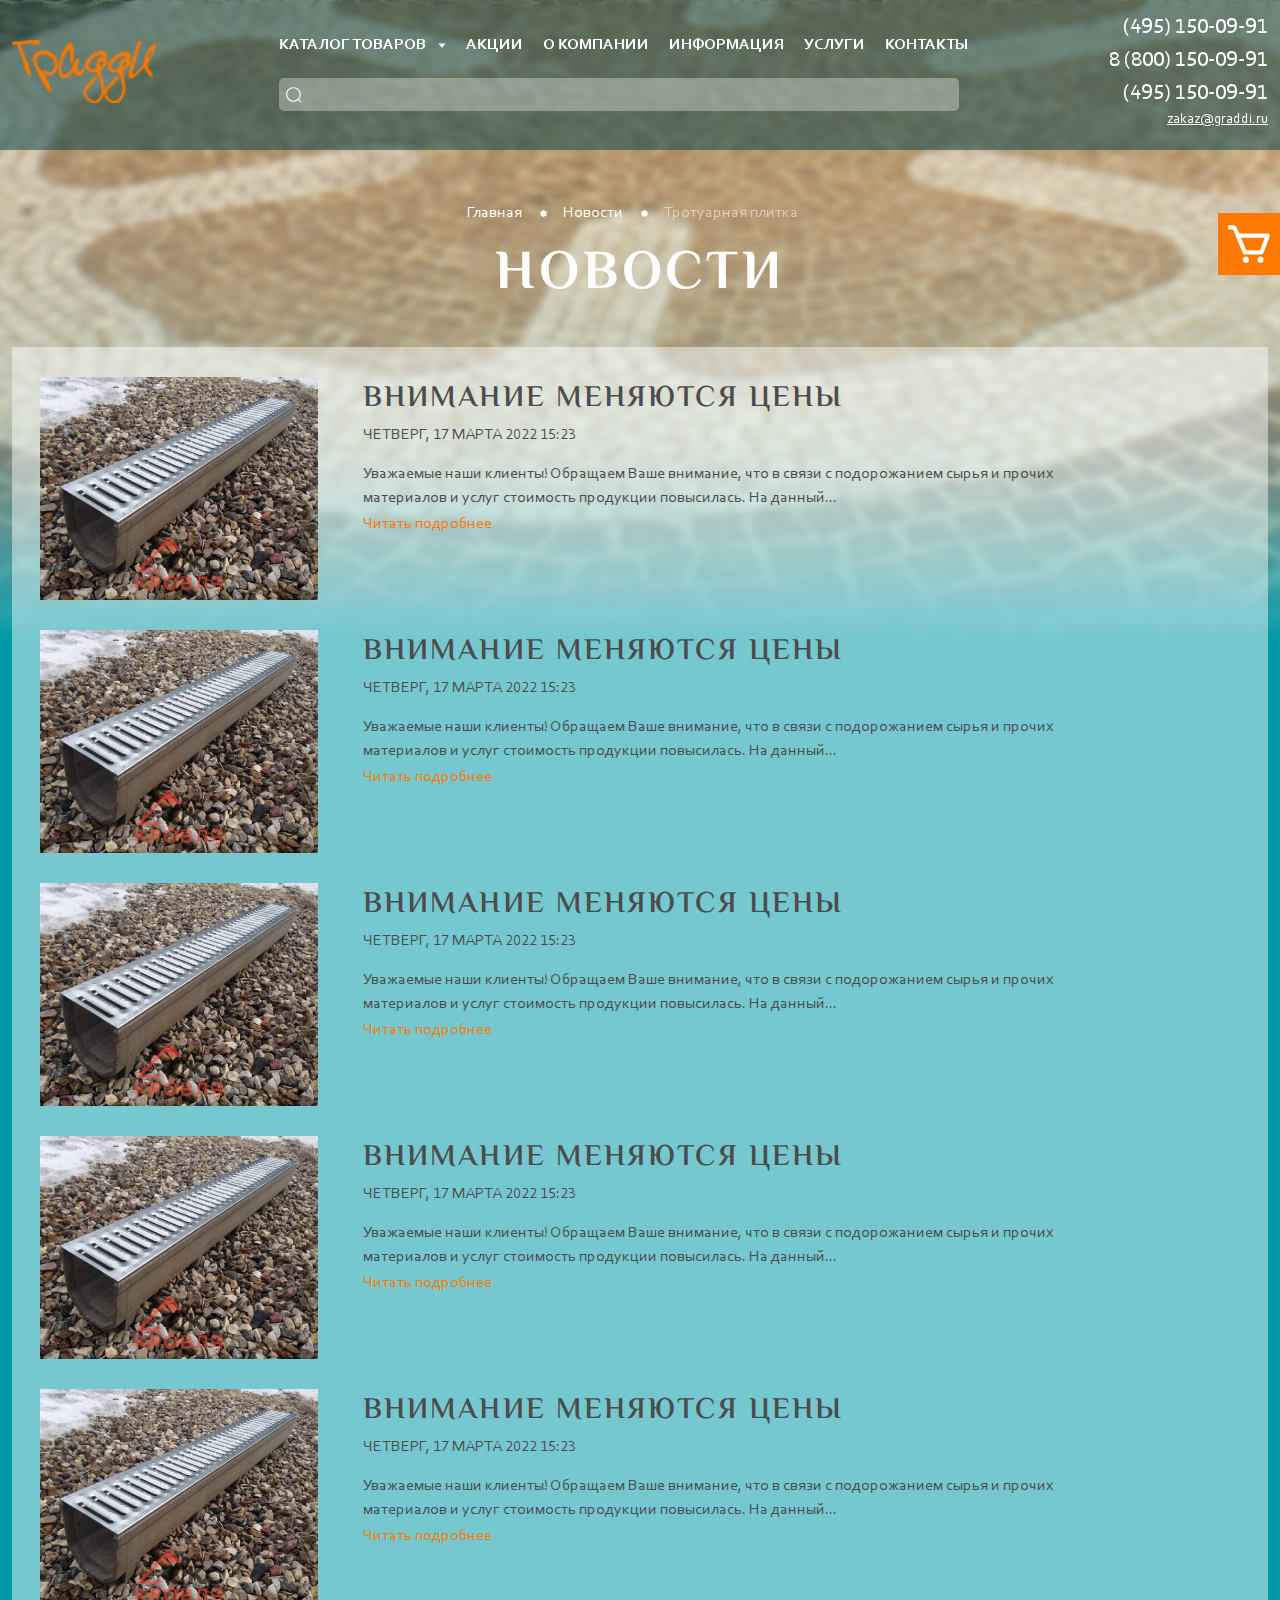
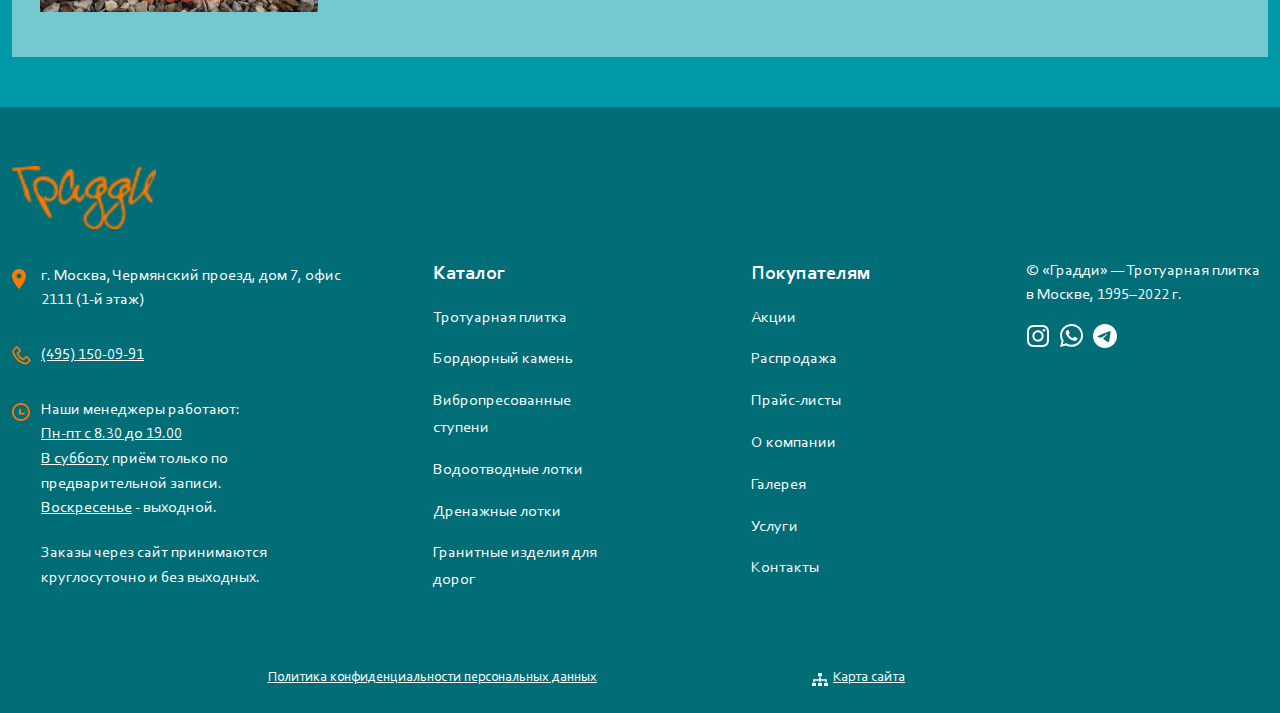
<file: news.html>
<!DOCTYPE html>
<html lang="en">

<head>
    <meta charset="UTF-8">
    <meta http-equiv="X-UA-Compatible" content="IE=edge">
    <meta name="viewport" content="width=device-width, initial-scale=1.0">
    <title>Graddy</title>
    <link rel="preconnect" href="https://fonts.googleapis.com">
    <link rel="preconnect" href="https://fonts.gstatic.com" crossorigin>
    <link href="https://fonts.googleapis.com/css2?family=El+Messiri:wght@400;500;600;700&display=swap" rel="stylesheet">
    <link rel="stylesheet" href="https://unpkg.com/swiper@8/swiper-bundle.min.css" />
    <script src="https://cdn.jsdelivr.net/npm/@fancyapps/ui@4.0/dist/fancybox.umd.js"></script>
    <link rel="stylesheet" href="./css/bootstrap.min.css">
    <link rel="stylesheet" href="https://cdn.jsdelivr.net/npm/@fancyapps/ui/dist/fancybox.css" />
    <link rel="stylesheet" href="./css/style.css">
</head>

<body class="body">
    <header class="header">
        <div class="container-xxl">
            <div class="header-wrapper row d-flex justify-content-between align-items-center flex-nowrap">
                <button class="header-mobile-burger col-sm-2">
                    <img src="./img/menu-burger.svg" alt="">
                </button>
                <a href="#" class="header-logo col-xl-2 col-sm-3">
                    <img src="./img/logo.svg" alt="">
                </a>
                <div class="header-middle col-7">
                    <ul class="header-list d-flex align-items-center flex-wrap">
                        <li class="header-list-menus">
                            <a href="#">Каталог товаров</a>
                            <img src="./img/menu-arrow.svg" alt="">
                        </li>
                        <li>
                            <a href="#">акции</a>
                        </li>
                        <li>
                            <a href="#">О компании</a>
                        </li>
                        <li>
                            <a href="#">ИНФОРМАЦИЯ</a>
                        </li>
                        <li>
                            <a href="#">уСЛУГИ</a>
                        </li>
                        <li>
                            <a href="#">коНТАКТЫ</a>
                        </li>
                    </ul>
                    <div class="header-search is-active">
                        <img src="./img/search.svg" alt="">
                        <input type="text">
                    </div>
                </div>
                <a href="#" class="header-mobile-phone col-sm-1">
                    <img src="./img/mobile-phone.svg" alt="">
                </a>
                <div class="header-infos col-2">
                    <a href="tel:4951500991">(495) 150-09-91</a>
                    <a href="tel:88001500991">8 (800) 150-09-91</a>
                    <a class="is-active" href="tel:4951500991">(495) 150-09-91</a>
                    <a class="header-infos-email is-active" href="mailto:zakaz@graddi.ru">zakaz@graddi.ru</a>
                </div>
            </div>
            <ul class="header-dropdown justify-content-center">
                <li class="header-dropdown-catalog col-2" style="width: 18%;">
                    <h5>Каталог</h5>
                    <a href=" # ">Распродажа</a>
                    <a href="# ">Тротуарная плитка</a>
                    <a href="# ">Бордюрный камень</a>
                    <a href="# ">Вибропрессованные ступени</a>
                    <a href="# ">Водоотводные лотки</a>
                    <a href="# ">Дренажные лотки</a>
                    <a href="# ">Грантинеы изделия для дорог</a>
                </li>

                <li class="header-dropdown-form col-3 ">
                    <h5>Форма</h5>
                    <div class="header-form-wrapper d-flex justify-content-between ">
                        <div>
                            <a href="# ">
                                <img src="./img/header-form-1.svg " alt=" ">Квадрат
                            </a>
                            <a href="# ">
                                <img src="./img/header-form-2.svg " alt=" ">Брусчатка
                            </a>
                            <a href="# ">
                                <img src="./img/header-form-3.svg " alt=" ">Уголок
                            </a>
                            <a href="# ">
                                <img src="./img/header-form-4.svg " alt=" ">Трамвайные плиты</a>
                            <a href="# ">
                                <img src="./img/header-form-5.svg " alt=" ">Ригель
                            </a>
                        </div>
                        <div>
                            <a href="# ">
                                <img src="./img/header-form-6.svg " alt=" ">Новый город</a>
                            <a href="# ">
                                <img src="./img/header-form-7.svg " alt=" ">Классико
                            </a>
                            <a href="# ">
                                <img src="./img/header-form-8.svg " alt=" ">Бавария
                            </a>
                            <a href="# ">
                                <img src="./img/header-form-9.svg " alt=" ">Садовая
                            </a>
                        </div>
                    </div>
                </li>
                <li class="header-dropdown-color col-2 ">
                    <h5>ЦВет</h5>
                    <div class="header-color-wrapper ">
                        <div>
                            <button>
                                <img src="./img/header-color-1.png " alt=" ">
                            </button>
                            <button>
                                <img src="./img/header-color-2.png " alt=" ">
                            </button>
                            <button>
                                <img src="./img/header-color-3.png " alt=" ">
                            </button>
                            <button>
                                <img src="./img/header-color-3.png " alt=" ">
                            </button>
                        </div>
                        <div>
                            <button>
                                <img src="./img/header-color-4.png " alt=" ">
                            </button>
                            <button>
                                <img src="./img/header-color-3.png " alt=" ">
                            </button>
                            <button>
                                <img src="./img/header-color-4.png " alt=" ">
                            </button>
                            <button>
                                <img src="./img/header-color-4.png " alt=" ">
                            </button>
                        </div>
                        <div>
                            <button>
                                <img src="./img/header-color-4.png " alt=" ">
                            </button>
                            <button>
                                <img src="./img/header-color-3.png " alt=" ">
                            </button>
                            <button>
                                <img src="./img/header-color-4.png " alt=" ">
                            </button>
                            <button>
                                <img src="./img/header-color-4.png " alt=" ">
                            </button>
                        </div>
                        <div>
                            <button>
                                <img src="./img/header-color-4.png " alt=" ">
                            </button>
                            <button>
                                <img src="./img/header-color-3.png " alt=" ">
                            </button>
                            <button>
                                <img src="./img/header-color-4.png " alt=" ">
                            </button>
                            <button>
                                <img src="./img/header-color-4.png " alt=" ">
                            </button>
                        </div>
                    </div>
                </li>
            </ul>
        </div>
    </header>
    <a href="#" class="side-cart desktop">
        <button class="products-card-cart">
            <svg width="50" height="50" viewBox="0 0 25 25" fill="none" xmlns="http://www.w3.org/2000/svg">
                <path d="M22.7309 7.74063C22.6351 7.60216 22.5072 7.48899 22.358 7.41079C22.2089 7.3326 22.0431 7.29173 21.8747 7.29167H7.63822L6.43613 4.40625C6.27852 4.02628 6.01162 3.70166 5.66928 3.47356C5.32695 3.24546 4.92459 3.12414 4.51322 3.125H2.08301V5.20834H4.51322L9.45488 17.0677C9.53404 17.2575 9.66757 17.4195 9.83866 17.5335C10.0097 17.6475 10.2107 17.7084 10.4163 17.7083H18.7497C19.184 17.7083 19.5726 17.4385 19.7257 17.0333L22.8507 8.70001C22.9098 8.54232 22.9297 8.37266 22.9089 8.20558C22.888 8.03849 22.8269 7.87895 22.7309 7.74063ZM18.0278 15.625H11.1111L8.50697 9.375H20.3715L18.0278 15.625Z" fill="white"/>
                <path d="M10.9375 21.875C11.8004 21.875 12.5 21.1754 12.5 20.3125C12.5 19.4496 11.8004 18.75 10.9375 18.75C10.0746 18.75 9.375 19.4496 9.375 20.3125C9.375 21.1754 10.0746 21.875 10.9375 21.875Z" fill="white"/>
                <path d="M18.2295 21.875C19.0924 21.875 19.792 21.1754 19.792 20.3125C19.792 19.4496 19.0924 18.75 18.2295 18.75C17.3665 18.75 16.667 19.4496 16.667 20.3125C16.667 21.1754 17.3665 21.875 18.2295 21.875Z" fill="white"/>
                </svg>                
        </button>
    </a>
    <a href="#" class="side-cart mobile">
        <button class="products-card-cart">
            <svg width="35" height="35" viewBox="0 0 25 25" fill="none" xmlns="http://www.w3.org/2000/svg">
                <path d="M22.7309 7.74063C22.6351 7.60216 22.5072 7.48899 22.358 7.41079C22.2089 7.3326 22.0431 7.29173 21.8747 7.29167H7.63822L6.43613 4.40625C6.27852 4.02628 6.01162 3.70166 5.66928 3.47356C5.32695 3.24546 4.92459 3.12414 4.51322 3.125H2.08301V5.20834H4.51322L9.45488 17.0677C9.53404 17.2575 9.66757 17.4195 9.83866 17.5335C10.0097 17.6475 10.2107 17.7084 10.4163 17.7083H18.7497C19.184 17.7083 19.5726 17.4385 19.7257 17.0333L22.8507 8.70001C22.9098 8.54232 22.9297 8.37266 22.9089 8.20558C22.888 8.03849 22.8269 7.87895 22.7309 7.74063ZM18.0278 15.625H11.1111L8.50697 9.375H20.3715L18.0278 15.625Z" fill="white"/>
                <path d="M10.9375 21.875C11.8004 21.875 12.5 21.1754 12.5 20.3125C12.5 19.4496 11.8004 18.75 10.9375 18.75C10.0746 18.75 9.375 19.4496 9.375 20.3125C9.375 21.1754 10.0746 21.875 10.9375 21.875Z" fill="white"/>
                <path d="M18.2295 21.875C19.0924 21.875 19.792 21.1754 19.792 20.3125C19.792 19.4496 19.0924 18.75 18.2295 18.75C17.3665 18.75 16.667 19.4496 16.667 20.3125C16.667 21.1754 17.3665 21.875 18.2295 21.875Z" fill="white"/>
                </svg>                
        </button>
    </a>
    <div class="mob-menu ">
        <div class="container-xxl ">
            <div class="mob-menu-top d-flex justify-content-between align-items-start ">
                <a href="# " class="mob-menu-logo col-xs-1 ">
                    <img src="./img/logo.svg " alt=" ">
                </a>
                <button class="menu-close-btn col-xs-1 ">
                    <img src="./img/close.svg " alt=" ">
                </button>
            </div>
            <div class="mob-search ">
                <svg width="18" height="18" viewBox="0 0 18 18" fill="#4c4c4c" xmlns="http://www.w3.org/2000/svg">
                    <path d="M13.9906 13.1963L16.1877 15.3923C16.2902 15.4984 16.3469 15.6405 16.3456 15.788C16.3443 15.9355 16.2852 16.0766 16.1809 16.1809C16.0766 16.2852 15.9355 16.3443 15.788 16.3456C15.6405 16.3469 15.4984 16.2902 15.3923 16.1877L13.1952 13.9906C11.7594 15.2207 9.90303 15.8469 8.01551 15.7378C6.12799 15.6287 4.35609 14.7928 3.07162 13.4054C1.78716 12.018 1.08997 10.1871 1.12636 8.29677C1.16274 6.40645 1.92988 4.60369 3.26678 3.26678C4.60369 1.92988 6.40645 1.16274 8.29677 1.12636C10.1871 1.08997 12.018 1.78716 13.4054 3.07162C14.7928 4.35609 15.6287 6.12799 15.7378 8.01551C15.8469 9.90303 15.2207 11.7594 13.9906 13.1952V13.1963ZM8.43759 14.6251C10.0786 14.6251 11.6524 13.9732 12.8128 12.8128C13.9732 11.6524 14.6251 10.0786 14.6251 8.43759C14.6251 6.79656 13.9732 5.22275 12.8128 4.06237C11.6524 2.90199 10.0786 2.25009 8.43759 2.25009C6.79656 2.25009 5.22275 2.90199 4.06237 4.06237C2.90199 5.22275 2.25009 6.79656 2.25009 8.43759C2.25009 10.0786 2.90199 11.6524 4.06237 12.8128C5.22275 13.9732 6.79656 14.6251 8.43759 14.6251Z" fill="#4c4c4c"/>
                </svg>
                <input type="text ">
            </div>
            <nav class="mobile-menu ">
                <ul>
                    <li class="mobile-menu-drop ">
                        <a href="# ">Каталог Товаров</a>
                        <img src="./img/menu-arrow-dark.svg " alt=" ">
                        <ul class="mobile-drop-list ">
                            <li>
                                <a href="# ">Каталог</a>
                            </li>
                            <li>
                                <a href="# ">Форма</a>
                            </li>
                            <li>
                                <a href="# ">Цвет</a>
                            </li>
                        </ul>
                    </li>
                    <li>
                        <a href="# ">Акции</a>
                    </li>
                    <li>
                        <a href="# ">О компании</a>
                    </li>
                    <li>
                        <a href="# ">ИНФОРМАЦИЯ</a>
                    </li>
                    <li>
                        <a href="# ">уСЛУГИ</a>
                    </li>
                    <li>
                        <a href="# ">коНТАКТЫ</a>
                    </li>
                </ul>
                </li>
                </ul>
            </nav>
        </div>
    </div>
    <section class="news">
        <div class="container-xxl">
            <div class="breadcrumbs">
                <ul class="breadcrumbs-list d-flex align-items-center justify-content-center">
                    <li>
                        <a href="#">Главная</a>
                    </li>
                    <li>
                        <a href="#">Новости</a>
                    </li>
                    <li>
                        <span>Тротуарная плитка</span>
                    </li>
                </ul>
            </div>
            <h1 class="title">Новости</h1>
            <ul class="news-list">
                <li class="d-flex align-items-start">
                    <a href="#">
                        <img src="./img/news/news-1.png" alt="">
                        <div class="news-item-content">
                            <h2 class="news-title">ВНИМАНИЕ МЕНЯЮТСЯ ЦЕНЫ</h2>
                            <div class="news-date">ЧЕТВЕРГ, 17 МАРТА 2022 15:23</div>
                            <p class="news-text">Уважаемые наши клиенты! Обращаем Ваше внимание, что в связи с подорожанием сырья и прочих материалов и услуг стоимость продукции повысилась. На данный...

                            </p>
                            <a href="#" class="news-btnmore">Читать подробнее</a>
                        </div>
                    </a>
                </li>
                <li class="d-flex align-items-start">
                    <a href="#">
                        <img src="./img/news/news-1.png" alt="">
                        <div class="news-item-content">
                            <h2 class="news-title">ВНИМАНИЕ МЕНЯЮТСЯ ЦЕНЫ</h2>
                            <div class="news-date">ЧЕТВЕРГ, 17 МАРТА 2022 15:23</div>
                            <p class="news-text">Уважаемые наши клиенты! Обращаем Ваше внимание, что в связи с подорожанием сырья и прочих материалов и услуг стоимость продукции повысилась. На данный...

                            </p>
                            <a href="#" class="news-btnmore">Читать подробнее</a>
                        </div>
                    </a>
                </li>
                <li class="d-flex align-items-start">
                    <a href="#">
                        <img src="./img/news/news-1.png" alt="">
                        <div class="news-item-content">
                            <h2 class="news-title">ВНИМАНИЕ МЕНЯЮТСЯ ЦЕНЫ</h2>
                            <div class="news-date">ЧЕТВЕРГ, 17 МАРТА 2022 15:23</div>
                            <p class="news-text">Уважаемые наши клиенты! Обращаем Ваше внимание, что в связи с подорожанием сырья и прочих материалов и услуг стоимость продукции повысилась. На данный...

                            </p>
                            <a href="#" class="news-btnmore">Читать подробнее</a>
                        </div>
                    </a>
                </li>
                <li class="d-flex align-items-start">
                    <a href="#">
                        <img src="./img/news/news-1.png" alt="">
                        <div class="news-item-content">
                            <h2 class="news-title">ВНИМАНИЕ МЕНЯЮТСЯ ЦЕНЫ</h2>
                            <div class="news-date">ЧЕТВЕРГ, 17 МАРТА 2022 15:23</div>
                            <p class="news-text">Уважаемые наши клиенты! Обращаем Ваше внимание, что в связи с подорожанием сырья и прочих материалов и услуг стоимость продукции повысилась. На данный...

                            </p>
                            <a href="#" class="news-btnmore">Читать подробнее</a>
                        </div>
                    </a>
                </li>
                <li class="d-flex align-items-start">
                    <a href="#">
                        <img src="./img/news/news-1.png" alt="">
                        <div class="news-item-content">
                            <h2 class="news-title">ВНИМАНИЕ МЕНЯЮТСЯ ЦЕНЫ</h2>
                            <div class="news-date">ЧЕТВЕРГ, 17 МАРТА 2022 15:23</div>
                            <p class="news-text">Уважаемые наши клиенты! Обращаем Ваше внимание, что в связи с подорожанием сырья и прочих материалов и услуг стоимость продукции повысилась. На данный...

                            </p>
                            <a href="#" class="news-btnmore">Читать подробнее</a>
                        </div>
                    </a>
                </li>
            </ul>
        </div>
    </section>
    <footer class="footer">
        <div class="container-xxl ">
            <div class="footer-logo "> <img src="./img/logo.svg " alt=" "> </div>
            <div class="footer-top row justify-content-between align-items-start ">
                <div class="footer-info col-4 col-sm-12 ">
                    <div class="footer-info-item footer-info-address ">г. Москва, Чермянский проезд, дом 7, офис 2111 (1-й этаж)
                    </div> <a href="tel:4951500991 " class="footer-info-item footer-info-phone ">(495) 150-09-91</a>
                    <div class="footer-info-item footer-info-occupy ">Наши менеджеры работают:
                        <br> <span>Пн-пт c 8.30 до 19.00</span> <br><span>В субботу</span> приём только по предварительной записи.
                        <br> <span>Воскресенье</span> - выходной.
                        <div class="footer-info-order "> Заказы через сайт принимаются круглосуточно и без выходных.
                        </div>
                    </div>
                </div>
                <div class="footer-items col d-flex justify-content-around ">
                    <div class="footer-item footer-item-1 col ">
                        <h5 class="footer-item-title ">Каталог</h5>
                        <ul class="footer-list ">
                            <li><a href="# ">Тротуарная плитка</a></li>
                            <li><a href="# ">Бордюрный камень</a></li>
                            <li><a href="# ">Вибропресованные ступени</a></li>
                            <li><a href="# ">Водоотводные лотки</a></li>
                            <li><a href="# ">Дренажные лотки</a></li>
                            <li><a href="# ">Гранитные изделия для дорог</a></li>
                        </ul>
                    </div>
                    <div class="footer-item footer-item-2 col ">
                        <h5 class="footer-item-title ">Покупателям</h5>
                        <ul class="footer-list ">
                            <li><a href="# ">Акции</a></li>
                            <li><a href="# ">Распродажа</a></li>
                            <li><a href="# ">Прайс-листы</a></li>
                            <li><a href="# ">О компании</a></li>
                            <li><a href="# ">Галерея</a></li>
                            <li><a href="# ">Услуги</a></li>
                            <li><a href="# ">Контакты</a></li>
                        </ul>
                    </div>
                </div>
                <div class="footer-social col-3 col-sm-12 ">
                    <div class="footer-social-company ">© «Градди» — Тротуарная плитка в Москве, 1995–2022 г.</div>
                    <ul class="footer-social-list d-flex align-items-center ">
                        <li>
                            <a href="# "> <img src="./img/footer-social-1.svg " alt=" "> </a>
                        </li>
                        <li>
                            <a href="# ">
                                <img src="./img/footer-social-2.svg " alt=" "> </a>
                        </li>
                        <li>
                            <a href="# "> <img src="./img/footer-social-3.svg " alt=" ">
                            </a>
                        </li>
                    </ul>
                </div>
            </div>
            <div class="footer-bottom row d-flex justify-content-center align-items-center ">
                <a href="# " class="footer-bottom-policy col-4 col-sm-5 ">Политика конфиденциальности персональных
                    данных</a> <a href="# " class="footer-bottom-map col-2 ">Карта сайта</a>
            </div>
        </div>
    </footer>

    <script src="https://unpkg.com/swiper@8/swiper-bundle.min.js "></script>
    <script src="./js/bootstrap.min.js "></script>
    <script src="./js/script.js "></script>
</body>

</html>
</file>
<file: css/style.css>
@font-face {
        font-family: 'Corbel';
        src: url('../fonts/Corbel-Light.woff2'), url('../fonts/Corbel-Light.woff');
        font-style: normal;
        font-weight: 300;
        font-display: swap;
    }
    
    @font-face {
        font-family: 'Corbel';
        src: url('../fonts/Corbel.woff2'), url('../fonts/Corbel.woff');
        font-style: normal;
        font-weight: 400;
        font-display: swap;
    }
    
    @font-face {
        font-family: 'Corbel';
        src: url('../fonts/Corbel-Bold.woff2'), url('../fonts/Corbel-Bold.woff');
        font-style: normal;
        font-weight: 700;
        font-display: swap;
    }
    
    @import url('https://fonts.googleapis.com/css2?family=El+Messiri:wght@400;500;600;700&display=swap');
    *,
    *::before,
    *::after {
        box-sizing: border-box;
    }
    
    ul[class],
    ol[class] {
        list-style: none;
        padding: 0;
    }
    
    body._lock {
        overflow: hidden;
    }
    
    body,
    h1,
    h2,
    h3,
    h4,
    p,
    ul[class],
    ol[class],
    li,
    figure,
    figcaption,
    blockquote,
    dl,
    dd {
        margin: 0;
    }

    input[type=text], input[type=submit], input[type=number], textarea{
        -webkit-appearance: none !important;
        -moz-appearance: none !important;
        appearance: none !important;
    }
    
    body {
        font-size: 18px;
        line-height: 149.9%;
        font-family: 'Corbel', sans-serif;
        font-weight: 400;
        color: #fff;
        background: #0099A7;
    }
    
    input,
    button,
    textarea,
    select {
        font: inherit;
    }
    
    a {
        transition: all .3s ease;
        color: inherit;
    }
    
    a:hover {
        opacity: .8;
        color: inherit;
    }
    
    .title {
        font-family: 'El Messiri', sans-serif;
        font-style: normal;
        font-weight: 700;
        font-size: 55px;
        line-height: 149.9%;
        text-align: center;
        letter-spacing: 0.07em;
        text-transform: uppercase;
        color: #FFFFFF;
        margin: 0px 0px 30px;
    }

    .side-cart.desktop {
        position: fixed;
        width: 50px;
        height: 50px;
        right: 0;
        top: 25%;
        z-index: 10000;
        display: block;
    }

    .side-cart.mobile {
        display: none;
    }


    .about-wrapper {
        column-count: 2;
        column-gap: 48px;
    }
    
    .about-wrapper p {
        font-weight: 400;
        font-size: 18px;
        line-height: 149.9%;
        color: #FFFFFF;
        margin-bottom: 20px;
    }

    @media (max-width: 768px) {
        .about-wrapper {
            column-count: 1;
            column-gap: 0;
        }

        .about-wrapper .about-next-mob {
            display: none;
        }
    }

    .about-wrapper p:last-child {
        margin-bottom: 0;
    }

    .about-wrapper .about-next-mob.active {
        display: block;
    }
    
    .about-content>span {
        display: block;
    }
    
    .about-content span:not(:last-child) {
        margin-bottom: 20px;
    }
    
    .about-mob-next {
        display: none;
    }

    .counter {
        -webkit-appearance: none !important;
        -moz-appearance: none !important;
        appearance: none !important;
    }
    
    .counter input {
        border-radius: 0;
    }

    .counter-btn {
        -webkit-appearance: none !important;
        -moz-appearance: none !important;
        appearance: none !important;
        border-radius: 0;
    }
    
    .mob-menu {
        position: fixed;
        top: 0;
        left: 0;
        width: 100%;
        height: 100%;
        overflow: hidden;
        transform: translate(-100%);
        z-index: 9999999;
        -webkit-transition: -webkit-transform 0.3s ease;
        transition: -webkit-transform 0.3s ease;
        background: rgba(235, 245, 246, 1);
        overflow: auto;
        display: none;
        padding: 20px 0;
    }
    
    .mob-search {
        margin-top: 23px;
        background: rgba(255, 255, 255, 0.33);
        border-radius: 5px;
        max-width: 98%;
        display: flex;
        align-items: center;
        height: 33px;
        padding: 0px 0px 0px 6px;
        margin-bottom: 20px;
    }
    
    .mob-search input {
        background: transparent;
        width: 96%;
        border: 0;
        padding: 0 20px 0 10px;
    }
    
    .mob-search img {
        padding-right: 6px;
        cursor: pointer;
    }
    
    .mob-content-forms {
        margin-top: 30px;
    }
    
    .menu-close-btn,
    .filter-close-btn {
        border: none;
        background: transparent;
        cursor: pointer;
    }
    
    .mob-menu.active {
        transform: translateX(0);
        -webkit-transition: -webkit-transform 0.3s ease;
        transition: -webkit-transform 0.3s ease;
    }
    
    .mobile-menu ul {
        list-style: none;
        padding: 0;
    }
    
    .mobile-menu ul li {
        margin-bottom: 20px;
    }
    
    .mobile-menu>ul li a {
        font-weight: 700;
        font-size: 16px;
        line-height: 149.9%;
        text-transform: uppercase;
        color: #4C4C4C;
        text-decoration: none;
    }
    
    .mobile-menu>ul li a:hover {
        color: #FF7A3E;
        opacity: 1;
    }
    
    .mobile-menu-drop img {
        margin-left: 10px;
        margin-top: 3px;
    }
    
    .mobile-menu-drop ul {
        padding-left: 15px;
        margin-top: 20px;
    }
    
    .mobile-drop-list {
        display: none;
    }
    
    .mobile-drop-list.active {
        display: block;
    }
    
    .header {
        background: rgba(0, 65, 71, .5);
        padding: 12px 0 19px;
        position: fixed;
        width: 100%;
        top: 0;
        transition: all 0.3s;
        /*z-index: 99999;*/
        z-index: 99;
    }
    
    .header-logo:hover {
        opacity: 1;
    }
    
    .header-list li a {
        font-weight: 700;
        font-size: 16px;
        line-height: 149.9%;
        text-transform: uppercase;
        color: #FFFFFF;
        text-decoration: none;
        transition: all .3s ease;
    }
    
    .header-list li:not(:last-child) {
        margin-right: 30px;
    }
    
    body>header>div>div>div.header-infos.col-2>a:nth-child(3) {
        display: none;
    }
    
    body>header>div>div>div.header-infos.col-2>a:nth-child(3).is-active {
        display: block;
    }
    
    .header-search {
        max-width: 746px;
        width: 100%;
        margin-top: 19px;
        height: 33px;
        background: rgba(255, 255, 255, 0.33);
        border-radius: 5px;
        display: none;
        align-items: center;
    }
    
    .header-search.is-active {
        display: flex;
    }
    
    .header-search img {
        padding-left: 6px;
        cursor: pointer;
    }
    
    .header-search input {
        width: 94%;
        background: transparent;
        border: none;
        outline: none;
        padding: 8px 0 6px 20px;
        color: #fff;
    }
    
    .header-infos a {
        font-weight: 400;
        font-size: 22px;
        line-height: 149.9%;
        text-transform: uppercase;
        font-feature-settings: 'pnum' on, 'lnum' on;
        color: #FFFFFF;
        text-decoration: none;
        display: block;
        text-align: right;
    }
    
    .header-infos a:hover {
        color: #FF7A3E;
        opacity: 1;
    }
    
    .header-mobile-phone,
    .header-mobile-burger {
        display: none;
        cursor: pointer;
    }
    
    .filter-tools {
        display: none;
    }
    
    .filter-tools select::-ms-expand {
        display: none;
    }
    
    .filter-tools .custom-select {
        width: 100%;
        min-width: 141px;
        border: none;
        padding: 0.25em 0.5em;
        font-size: 18px;
        cursor: pointer;
        background-color: transparent;
        display: flex;
        align-items: center;
        box-sizing: border-box;
    }
    
    .filter-tools .custom-select::after {
        content: '';
        background-image: url('../img/menu-arrow.svg');
        background-position: center;
        background-size: 10px;
        width: 8px;
        height: 5px;
        margin-left: 10px;
    }
    
    .filter-tools .custom-select.active {
        border: 1px solid #FFF;
    }
    
    .filter-tools option {
        cursor: pointer;
    }
    
    .select-dropdown {
        min-height: 0;
        max-width: 100%;
        transform: translateY(0);
        opacity: 0;
        position: absolute;
        z-index: 100;
        padding: 10px 5px;
    }
    
    .select-dropdown.active {
        opacity: 1;
        transform: translateY(10px);
        overflow: hidden;
        max-height: 100%;
        transition: all 0.3s ease;
        pointer-events: all;
        background-color: rgba(0, 65, 71, 0.5);
    }
    
    .select-dropdown ul {
        list-style: none;
        padding: 0;
        font-size: 14px;
        cursor: pointer;
    }
    
    .select-dropdown li:hover {
        opacity: 0.7;
        transition: all 0.3s ease;
    }
    
    .header-mobile-phone:hover {
        opacity: 1;
    }
    
    .header-infos .header-infos-email {
        font-weight: 400;
        font-size: 14px;
        line-height: 149.9%;
        text-decoration-line: underline;
        font-feature-settings: 'pnum' on, 'lnum' on;
        text-transform: lowercase;
        color: #FFFFFF;
        display: none;
    }
    
    .header-infos .header-infos-email.is-active {
        display: block;
    }
    
    .header-list-menus img {
        margin-left: 8px;
        margin-top: 0;
    }
    
    .header-list li a:hover {
        color: #FF7A3E;
        opacity: 1;
        cursor: pointer;
    }
    
    .header-wrapper {
        min-height: 65px;
        transition: all 0.3s ease;
    }
    
    .header-middle {
        /* min-height: 80px; */
        transition: all 0.3s ease;
    }
    
    .header-dropdown {
        margin-left: auto !important;
        margin-right: auto !important;
        transform: translateY(-1000px);
        transition: all .1s linear;
        display: flex;
        opacity: 0;
        min-height: 0;
        max-height: 0;
        margin-left: 95px !important;
    }
    
    .header-dropdown.is-active {
        transition: all .3s ease;
        opacity: 1;
        /* min-height: 330px; */
        max-height: 100%;
        transform: translateY(-50px);
    }
    
    .header-dropdown>li {
        margin-right: 40px;
    }
    
    .header-dropdown-color {
        transform: translateX(35px);
    }
    
    .header-dropdown>li h5 {
        font-weight: 700;
        font-size: 16px;
        line-height: 149.9%;
        text-transform: uppercase;
        color: #FFFFFF;
        margin: 0 0 25px;
    }
    
    .header-dropdown .header-dropdown-catalog a {
        display: block;
        font-weight: 400;
        font-size: 16px;
        line-height: 149.9%;
        color: #FFFFFF;
        text-decoration: none;
    }
    
    .header-dropdown .header-dropdown-catalog a:not(:last-child) {
        margin-bottom: 15px;
    }
    
    .header-form-wrapper>div a {
        display: flex;
        align-items: center;
        font-weight: 400;
        font-size: 16px;
        line-height: 112.4%;
        color: #FFFFFF;
        max-width: 144px;
        text-decoration: none;
        margin-bottom: 15px;
    }
    
    .header-form-wrapper>div a img {
        margin-right: 9px;
    }
    
    .header-dropdown button {
        transition: all .3 ease;
        margin-right: 20px;
        margin-bottom: 20px;
    }
    
    .header-dropdown>li button:hover {
        -webkit-box-shadow: 0px 0px 0px 3px rgba(255, 255, 255, 1);
        -moz-box-shadow: 0px 0px 0px 3px rgba(255, 255, 255, 1);
        box-shadow: 0px 0px 0px 3px rgba(255, 255, 255, 1);
    }
    
    .header-dropdown .header-dropdown-color button {
        background: transparent;
        border: 0;
        padding: 0;
    }
    
    .header-color-wrapper>div {
        display: flex;
    }
    
    .about,
    .gallery,
    .products {
        margin: 90px 0;
    }
    
    .products .container-xxl {
        position: relative;
    }

    .product-card-top {
        position: relative;
    }

    .filter-mobile-sort .select-dropdown ul {
        margin-bottom: 0;
    }
    
    .gallery .container-xxl {
        position: relative;
    }

    .header .header-infos {
        align-self: baseline;
    }
    
    .products-card {
        background: #FFFFFF;
        /* padding: 16px 16px 18px; */
        padding-bottom: 18px;
        display: flex;
        min-height: 250px;
        height: auto;
        position: relative;
        color: #727272;
        text-decoration: none;
    }
    
    .products-card:hover {
        opacity: 1 !important;
        color: #727272 !important;
    }
    
    .products-card-img {
        width: 100%;
        height: 196px;
        margin: auto;
        display: flex;
        align-items: center;
        justify-content: center;
    }
    
    .products-card.with-png img {
        max-width: 100%;
        max-height: 100%;
    }

    .products-card.with-jpg img {
        width: 100%;
        height: 100%;
        object-fit: cover;
    }
    
    .products-card-cart {
        position: absolute;
        background: #FF7800;
        padding: 6px;
        /* right: -16px; */
        right: 0;
        border: 0;
        bottom: 0;
        cursor: pointer;
        transition: all .3s ease;
    }
    
    .products-card-cart:hover.products-card-cart img {
        opacity: 0.8;
        transition: all .3s ease;
    }
    
    .swiper-slide-text-next svg {
        width: 99px;
        margin-top: -20px;
    }
    
    .products-card-name {
        font-weight: 400;
        font-size: 18px;
        line-height: 114.9%;
        text-align: center;
        letter-spacing: 0.03em;
        font-feature-settings: 't@num' on, 'lnum' on;
        margin-bottom: 10px;
        margin-top: 15px;
        padding: 0 13px;
    }
    
    .products-card-prices {
        text-align: center !important;
        justify-content: center;
        padding: 0 13px;
    }
    
    .products-card-priceold {
        font-family: 'El Messiri';
        font-style: normal;
        font-weight: 400;
        font-size: 14px;
        line-height: 149.9%;
        letter-spacing: 0.07em;
        text-decoration-line: line-through;
        text-transform: uppercase;
        color: #FF7800;
        margin-right: 10px;
        white-space: nowrap;
    }
    
    .products-card-pricenew {
        font-family: 'El Messiri';
        font-style: normal;
        font-weight: 700;
        font-size: 18px;
        line-height: 149.9%;
        letter-spacing: 0.07em;
        text-transform: uppercase;
        color: #727272;
        white-space: nowrap;
    }
    
    body .swiper-button-prev::after,
    body .swiper-button-next::after {
        color: #fff;
        height: 16px;
        width: 6px;
        font-size: 16px;
    }
    
    .swiper-button-next,
    .swiper-rtl {
        right: -25px;
    }
    
    .swiper-tools {
        position: absolute;
        text-align: center;
        top: 580px;
        left: 50%;
        transform: translateX(-50%);
        z-index: 9999;
    }
    
    .tools-control {
        display: flex;
        justify-content: center;
    }


    
    .swiper-main-button-prev,
    .swiper-main-button-next {
        background-image: url('../img/Polygon 22.svg');
        width: 55px;
        height: 55px;
        cursor: pointer;
        background-repeat: no-repeat;
        background-position: center;
    }
    
    .swiper-slide-text-next {
        position: relative;
    }
    
    .white-arrow {
        position: absolute;
        background-image: url('../img/Vector 11.svg');
        width: 31px;
        height: 15.5px;
        z-index: 500;
        top: 30%;
        right: 34%;
        background-position: center;
    }
    
    .swiper-button-prev,
    .swiper-rtl {
        left: -28px;
    }
    
    .swiper-button-next,
    .swiper-button-prev {
        top: 50%;
        transform: translateY(-50%);
        margin-top: 0;
        /*border: 1px solid #000;*/
    }
    
    .gallery-slider {
        position: relative;
    }
    
    .gallery .swiper-button-next,
    .gallery .swiper-button-prev {
        /*top: 350px!important;*/
        /*top: 236px;*/
        top: 50% !important;
    }
    
    .gallery .swiper-button-next {
        right: -35px;
    }
    
    .gallery .swiper-button-prev {
        left: -35px;
    }
    
    .footer {
        background: rgba(0, 65, 71, 0.5);
        padding: 59px 0 23px;
    }
    
    .footer-logo {
        margin-bottom: 30px;
    }
    
    .footer-info {
        max-width: 355px;
        margin-top: -25px;
    }
    
    .footer-info-item {
        display: block;
        font-weight: 400;
        font-size: 16px;
        line-height: 154.69%;
        color: #FFFFFF;
        margin-top: 30px;
        padding-left: 29px;
        position: relative;
        font-feature-settings: 'tnum' on, 'lnum' on;
    }
    
    .footer-info-order {
        margin-top: 20px;
    }
    
    .footer-info-item::before {
        content: '';
        background-repeat: no-repeat;
        position: absolute;
        display: block;
        left: 0;
        top: 3px;
    }
    
    .footer-info-address::before {
        background-image: url('../img/footer-mark.svg');
        width: 14px;
        height: 24px;
    }
    
    .footer-info-phone::before {
        content: '';
        background-image: url('../img/footer-phone.svg');
        width: 21px;
        height: 19px;
    }
    
    .footer-info-occupy::before {
        content: '';
        background-image: url('../img/footer-time.svg');
        width: 18px;
        height: 22px;
    }
    
    .footer-info-occupy span {
        text-decoration: underline;
    }
    
    .footer-item-1,
    .footer-item-2 {
        max-width: 185px;
    }
    
    .footer-item-title {
        font-style: normal;
        font-weight: 700;
        font-size: 20px;
        line-height: 154.69%;
        color: #FFFFFF;
        margin-bottom: 15px;
    }
    
    .footer-list li:not(:last-child) {
        margin-bottom: 15px;
    }
    
    .footer-list a {
        font-weight: 400;
        font-size: 16px;
        line-height: 22px;
        text-decoration: none;
    }
    
    .footer-social-company {
        font-weight: 400;
        font-size: 16px;
        line-height: 154.69%;
        font-feature-settings: 'tnum' on, 'lnum' on;
        color: #FFFFFF;
        margin-bottom: 15px;
    }
    
    .footer-social {
        max-width: 266px;
    }
    
    .footer-social-list li:not(:last-child) {
        margin-right: 10px;
    }
    
    .footer-bottom {
        font-weight: 400;
        font-size: 14px;
        line-height: 154.69%;
        text-decoration-line: underline;
        color: #FFFFFF;
        margin-top: 74px;
    }
    
    .footer-bottom-map {
        position: relative;
        padding-left: 22px;
        margin-left: 22px;
    }
    
    .footer-bottom-map::before {
        content: '';
        display: block;
        position: absolute;
        left: 0;
        top: 5px;
        width: 17px;
        height: 14px;
        background: url('../img/footer-map-icon.svg');
        background-repeat: no-repeat;
    }
    
    @media(max-width: 1400px) {
        .products .container-xxl {
            width: 86%;
        }
    }
    
    @media(max-width: 1400px) {
        .gallery .container-xxl {
            width: 86%;
        }
        .swiper-tools {
            top: 500px;
        }
    }
    
    @media(max-width: 1293px) {
        .header-list li:not(:last-child) {
            margin-right: 20px;
        }
        .header-search {
            max-width: 680px;
        }
        .header-dropdown .header-dropdown-catalog a {
            font-size: 14px;
            line-height: 1.4;
        }
    }
    
    @media(max-width: 1207px) {
        .header-infos a {
            font-size: 18px;
        }
        .header-list li a {
            font-size: 14px;
        }
    }
    
    @media(max-width: 1087px) {
        .header-search {
            max-width: 590px;
        }
        .header-list li:not(:last-child) {
            margin-right: 10px;
        }
        .header-list-menus img {
            margin-left: 3px;
        }
        .header-dropdown.is-active {
            max-height: 350px;
        }
    }
    
    @media(max-width: 1075px) {
        .footer {
            padding-left: 18px;
            padding-right: 18px;
        }
        .footer-logo,
        .footer-logo img {
            width: 106px;
            height: 46.38px;
            margin-bottom: 20px;
        }
        .footer-top {
            flex-direction: column;
            align-items: center !important;
        }
        .footer-info {
            order: 3;
            max-width: 100%;
        }
        .footer-item-1 {
            order: 1;
        }
        .footer-item {
            max-width: 100%;
        }
        .footer-item-2 {
            order: 1;
        }
        .footer-social {
            order: 4;
            margin-top: 30px;
            text-align: center;
            max-width: 100%;
        }
        .footer-social-company {
            opacity: 0.5;
        }
        .footer-social-list {
            justify-content: center;
        }
        .footer-items {
            justify-content: flex-start !important;
            margin-bottom: 40px;
        }
        .footer-bottom-map {
            display: none;
        }
        .footer-bottom-policy {
            text-align: center;
            width: 100% !important;
        }
    }
    
    @media(max-width: 992px) {
        .swiper-tools {
            /* margin-top: 21px; */
            /* top: 24%; */
            /* left: 39%; */
            top: 270px;
        }
    }
    
    @media(max-width: 989px) {
        .header-infos,
        .header-middle,
        .header-dropdown {
            display: none;
        }
        .header-wrapper {
            height: 71px !important;
        }
        .header-mobile-phone {
            display: flex;
        }
        .header-mobile-burger {
            display: flex;
            width: 40px;
            height: 14px;
            border: 0;
            background: transparent;
        }
        .header {
            padding: 12px 20px
        }
        .mob-menu {
            display: block;
        }
        .tools-control {
            align-items: initial;
        }
        .swiper-tools {
            /* margin-top: 21px; */
            /* top: 24%; */
            /* left: 39%; */
            top: 270px;
        }
        .swiper-slide-text-next svg {
            width: 56px;
        }
        .swiper-main-button-prev,
        .swiper-main-button-next {
            background-size: 40px;
        }
        .white-arrow {
            top: 26%;
            right: 32%;
            width: 22px;
            height: 16.5px;
        }
        .news,
        .content,
        .company,
        .orders {
            padding: 150px 0 50px;
        }
        .content-aside-item {
            display: none;
        }
        .filter {
            display: none;
        }
        .filter-tools {
            display: flex;
            justify-content: space-between;
            margin-bottom: 21px;
        }
        .filter-mobile-burger {
            display: flex;
            width: 92px;
            cursor: pointer;
        }
        .filter-mobile-sort li {
            width: 100%;
        }

        .bootstrap-select>.dropdown-toggle {
            background-color: transparent;
            border-radius: 0;
            border: none;
        }

        .dropdown-menu {
            background-color: #FFF;
            border-radius: 0;
            padding-bottom: 0;

        }

        .btn-check:active+.btn-light, .btn-check:checked+.btn-light, .btn-light.active, .btn-light:active, .show>.btn-light.dropdown-toggle {
            background-color: transparent;
            border-color: unset;
        }

        .filter-tools .bootstrap-select:not([class*=col-]):not([class*=form-control]):not(.input-group-btn) {
            width: 130px;
            min-width: fit-content;
        }

        .dropdown-toggle::after {
            border: none;
            background-image: url('../img/menu-arrow.svg');
            width: 8px;
            height: 6px;
            background-position: center;
            background-repeat: no-repeat;
        }

        .dropdown-menu {
            padding-top: 0;
        }

        .filter-tools .dropdown-menu {
            left: -20px;
        }

        .dropup .dropdown-toggle::after {
            border: none;
        }

        .bootstrap-select .dropdown-menu li a span.text {
            font-size: 14px;
            color: #4c4c4c;
            line-height: 150%;
            opacity: 1;
            margin-bottom: 0;
        }

        .bootstrap-select .dropdown-toggle .filter-option-inner-inner {
            color: #FFF;
        }

        .dropdown-item.active, .dropdown-item:active {
            background-color: transparent;
        }

        .btn-check:focus+.btn-light, .btn-light:focus {
            box-shadow: none;
        }

        .filter-tools .bootstrap-select .dropdown-toggle:focus, .bootstrap-select>select.mobile-device:focus+.dropdown-toggle {
            outline: none !important;
        }

    }
    
    @media(max-width: 769px) {
        .about-wrapper {
            flex-direction: column;
            align-items: center !important;
        }
        .about-content {
            display: none;
        }
        .about-next {
            display: none !important;
        }
        .about-next.active {
            display: inline-block !important;
        }
        .about-content:first-child {
            display: block !important;
        }
        .about-mob-next {
            display: flex;
            justify-content: center;
            margin-top: 16px;
            font-weight: 400;
            font-size: 18px;
            line-height: 114.9%;
            letter-spacing: 0.03em;
            text-decoration-line: underline;
            font-feature-settings: 'tnum' on, 'lnum' on;
            color: #FFFFFF;
            cursor: pointer;
        }
        .about-mob-next img {
            margin-left: 14px;
        }
        .products-card-name {
            font-size: 16px;
            line-height: 1.4;
        }
        .products-card-pricenew {
            font-size: 16px;
            line-height: 1.4;
        }
        .products-card-priceold {
            font-size: 13px;
            line-height: 1.4;
        }
        .products-card-img {
            width: 100%;
            /* height: 146.36px; */
        }
        .swiper-button-next,
        .swiper-button-prev {
            /* top: 240px; */
        }
    }
    
    @media(max-width: 656px) {
        .products-card-pricenew {
            font-size: 14px;
            line-height: 149.9%;
        }
        .products-card-priceold {
            font-size: 11px;
            line-height: 149.9%;
        }
        .products-card-name {
            font-size: 14px;
            line-height: 114.9%;
        }
    }

    @media (max-width: 608px) {
        .footer {
            margin-top: 40px;
        }
    }
    
    @media(max-width: 576px) {
        .footer {
            padding-left: 15px;
            padding-right: 15px;
        }
        .footer-item {
            max-width: 192px;
        }
        .footer-item-1 {
            margin-right: 40px;
        }
        .footer-info,
        .footer-social {
            width: 100% !important;
        }
        .footer-social-company {
            width: 235px;
            margin: 0 auto 15px;
        }
        body>footer>div>div.footer-top.row.justify-content-between.align-items-start>div.footer-items.col.d-flex.justify-content-around>div.footer-item.footer-item-2.col>ul li a {
            line-height: 31px;
        }
        .footer-bottom-policy {
            font-size: 12px;
            line-height: 154.69%;
            opacity: 0.5;
        }
        .footer-bottom {
            margin-top: 22px;
        }
        .header-logo,
        .header-mobile-phone {
            width: auto !important;
        }
        .header-logo,
        .header-logo img {
            width: 100px;
            height: 44px;
        }
        .header {
            padding: 17px 20px 10px;
        }
        .swiper-tools {
            /* left: 31%; */
        }
        .carousel__button.is-prev,
        .carousel__button.is-next {
            top: 53%;
        }
    }
    
    .news,
    .content,
    .company,
    .orders {
        padding: 200px 0 50px;
        background: url('../img/news/news-bg.png');
        background-repeat: no-repeat;
        background-position: center;
        background-position-y: top;
        /* background-size: cover; */
    }

    @media(min-width:1920px) {
        .news,
        .content,
        .company,
        .orders {
            background-size: cover;
    }
    }


    
    .breadcrumbs {
        margin-bottom: 8px;
    }
    
    .breadcrumbs-list {
        flex-wrap: wrap;
    }
    
    .breadcrumbs-list li {
        margin-right: 16px;
    }
    
    .breadcrumbs-list li a:after {
        content: '';
        display: inline-block;
        background: url('../img/news/breadcrumbs-polygon.svg');
        background-repeat: no-repeat;
        width: 7px;
        height: 7px;
        margin-left: 18px;
    }
    
    .breadcrumbs-list li a {
        font-weight: 400;
        font-size: 16px;
        line-height: 149.9%;
        color: #FFFFFF;
        text-decoration: none;
    }
    
    .breadcrumbs-list li a:hover {
        opacity: 1;
    }
    
    .breadcrumbs-list li span {
        opacity: 0.5;
        font-weight: 400;
        font-size: 16px;
        line-height: 149.9%;
        color: #FFFFFF;
    }
    
    .news-list {
        background: rgba(255, 255, 255, .46);
    }
    
    .news-list a {
        text-decoration: none;
    }
    
    .news-list li {
        padding: 0 10px 30px 28px;
    }

    .news-list li:first-child {
        padding-top: 30px;
    }
    
    .news-list li:last-child {
        padding-bottom: 45px;
    }
    
    @media (max-width: 508px) {
        .news-list li:first-child {
            padding-top: 10px;
        }
    }
    
    
    .news-list a:hover {
        opacity: 1;
    }
    
    .news-list li a img {
        margin-right: 45px;
        object-fit: cover;
    }
    
    .news-item-content {
        max-width: 716px;
    }
    
    .news-title {
        font-family: 'El Messiri';
        font-style: normal;
        font-weight: 600;
        font-size: 30px;
        line-height: 149.9%;
        letter-spacing: 0.07em;
        text-transform: uppercase;
        color: #4C4C4C;
        margin-bottom: 3px;
    }
    
    .news-date {
        font-weight: 400;
        font-size: 16px;
        line-height: 149.9%;
        font-feature-settings: 'tnum' on, 'lnum' on;
        color: #4C4C4C;
        margin-bottom: 15px;
    }
    
    .news-text {
        font-style: normal;
        font-weight: 400;
        font-size: 16px;
        line-height: 149.9%;
        color: #4C4C4C;
    }
    
    .news-btnmore {
        font-weight: 400;
        font-size: 16px;
        line-height: 149.9%;
        text-decoration-line: underline;
        color: #FF7800;
    }
    
    .news-btnmore:hover {
        color: #FF7800;
    }
    
    @media(max-width:688px) {
        .news-title {
            font-size: 24px;
        }
        .news-list li a img {
            margin-right: 20px;
            width: 278px;
            height: 223px;
        }
    }
    
    @media(max-width: 608px) {
        .news-list li a img {
            width: 232px;
            height: 200px;
        }
        .news,
        .content,
        .company,
        .orders {
            padding: 100px 0 0;
        }
        .title {
            font-size: 30px !important;
        }
    }
    
    @media(max-width: 506px) {
        .news-list li {
            flex-direction: column;
            align-items: stretch !important;
            padding: 0 10px 30px 10px;
        }
        .news-list li a img {
            width: 100%;
            height: 100%;
            margin-right: auto;
            object-fit: cover;
        }
    }
    
    @media(max-width: 366px) {
        .breadcrumbs-list li a:after {
            margin-left: 6px;
        }
        .breadcrumbs-list li {
            margin-right: 8px;
        }
    }
    
    @media(max-width: 320px) {
        .breadcrumbs-list li span,
        .breadcrumbs-list li a {
            font-size: 13px;
        }
    }

    @media(max-width: 425px) {
        .products-card-img {
            height: 150px;
        }
    }

    @media(max-width: 409px) {
        
        .products-card-name {
            font-size: 13px;
            line-height: 114%;
            margin: 10px 0;
        }
    }
    
    @media(max-width: 387px) {
        .swiper-button-next,
        .swiper-rtl {
            right: -15px;
        }
        .swiper-button-prev,
        .swiper-rtl {
            left: -19px;
        }
    }
    /* @media(max-width:375px) {
        .products-card {
            width: 150px!important;
            margin-right: 20px!important;
        }
    } */
    
    @media(max-width: 340px) {
        .footer-items {
            flex-direction: column;
            padding-left: 20px;
        }
        .footer-item-1 {
            margin-bottom: 25px;
        }
        .header {
            padding: 17px 2px 10px;
        }
    }
    
    @media(max-width: 320px) {
        .products-card-prices {
            flex-direction: column;
            justify-content: center;
            align-items: center;
            text-align: center;
        }
    }
    /* ------------------ */
    
    .gallery {
        position: relative;
    }
    
    .background-group-1,
    .background-group-2 {
        position: absolute;
        width: 800px;
        height: 800px;
    }
    
    .background-group-1 {
        top: 15%;
        left: -8%;
    }
    
    .background-group-2 {
        right: 32%;
        top: 10%;
    }
    
    .background-polygon-1,
    .background-polygon-2,
    .background-polygon-3,
    .background-polygon-4,
    .background-polygon-5,
    .background-polygon-6 {
        background-image: url('../img/Polygon 33.svg');
        width: 411px;
        height: 411px;
        position: absolute;
        background-repeat: no-repeat;
    }
    
    .background-polygon-1 {
        left: 34%;
        top: -28%;
    }
    
    .background-polygon-2 {
        left: -14%;
        top: -28%;
    }
    
    .background-polygon-3 {
        left: 10%;
        top: 14%;
    }
    
    .background-polygon-4 {
        left: 95%;
        top: 0;
    }
    
    .background-polygon-5 {
        left: 71%;
        top: 42%;
    }
    
    .background-polygon-6 {
        left: 47%;
        top: 0;
    }
    
    .gallery img {
        width: 100%;
    }
    
    .gallery a {
        display: block;
        overflow: hidden;
        /*min-height: 100%;*/
    }
    
    .gallery a img {
        min-height: 100%;
    }
    
    .main .swiper {
        width: 100%;
        height: 100%;
    }
    
    .main .swiper-slide {
        text-align: center;
        font-size: 18px;
        display: flex;
        justify-content: center;
        align-items: center;
    }
    
    .main .swiper-image {
        display: block;
        width: 100%;
        object-fit: cover;
        height: 1590px;
    }
    
    .main .swiper-pagination {
        /* display: grid; */
        /* grid-template-columns: repeat(7, 180px); */
        /* grid-auto-rows: 320px; */
        /* justify-content: center; */
        /* align-items: center; */
        /* bottom: 50px; */
        /* gap: 5px; */
    }
    
    .main .swiper-pagination:before {
        content: '';
        width: 110vw;
        heighT: 350px;
        position: absolute;
        top: 0;
        left: 50%;
        transform: translateX(-50%);
        pointer-events: none;
        background: linear-gradient(0deg, #0099A7 0%, rgba(0, 153, 167, 0) 100%);
    }
    
    .pagination-wrapper {
        height: 100%;
        width: 100%;
        position: relative;
    }
    
    .main .swiper-pagination-bullet {
        grid-column-end: span 2;
        width: 350px;
        height: 410px;
        /* margin: 0 !important; */
        border-radius: 0;
        background-color: transparent;
        opacity: 1;
        position: relative;
    }
    
    .main .swiper-pagination-bullet:hover .swiper-pagination-image-wrapper {
        background: #FF7800;
    }
    
    .main .swiper-pagination-bullet span {
        display: block;
        font-weight: 700;
        font-size: 26px;
        text-align: center;
        letter-spacing: 0.03em;
        text-transform: uppercase;
        color: #FFFFFF;
        position: absolute;
        bottom: 70px;
        width: 100%;
        z-index: 2;
    }
    
    .main .swiper-pagination-bullet:nth-child(4) {
        /* grid-column: 2 / span 2; */
    }
    
    .main .swiper-pagination-image-wrapper {
        width: 102%;
        height: 103%;
        position: relative;
        padding: 4px;
        clip-path: polygon(50% 0, 100% 25%, 100% 75%, 50% 100%, 0 75%, 0 25%);
    }
    
    .main .swiper-pagination-image-wrapper::after {
        content: '';
        width: 98%;
        height: 98%;
        display: block;
        position: absolute;
        top: 4px;
        padding: 4px;
        left: 4px;
        clip-path: polygon(50% 0, 100% 25%, 100% 75%, 50% 100%, 0 75%, 0 25%);
        background: linear-gradient(0, #262626 0%, rgba(0, 0, 0, 0.15) 45.07%);

    }
    
    .main .swiper-pagination-image {
        width: 100%;
        height: 100%;
        clip-path: polygon(50% 0, 100% 25%, 100% 75%, 50% 100%, 0 75%, 0 25%);
    }
    
    .main .swiper-slide-text {
        position: absolute;
        top: 250px;
        left: 0;
        right: 0;
        z-index: 1;
    }
    
    .main .swiper-slide-text-title {
        font-family: 'El Messiri';
        font-style: normal;
        font-weight: 700;
        font-size: 79px;
        line-height: 149.9%;
        padding-top: 95px;
        margin-bottom: 20px;
        text-align: center;
        letter-spacing: 0.07em;
        text-transform: uppercase;
        color: #FFFFFF;
        text-shadow: 0px 4px 52px #000000;
    }
    
    .main .swiper-slide-text-description {
        font-weight: 300;
        font-size: 30px;
        line-height: 149.9%;
        margin-bottom: 32px;
        position: relative;
        z-index: 10;
        color: #FFFFFF;
    }
    /* filterPage */
    
    .filter {
        margin-bottom: 32px;
        display: flex;
    }
    
    .filter .filter-left-part {
        padding: 0 24px;
        min-width: 297px;
        margin-right: 56px;
    }
    
    .filter-list {
        font-weight: 500;
    }
    
    .filter-list span,
    .filter-list li {
        margin-right: 30px;
    }
    
    .filter-list span,
    .filter-list li .is-active {
        font-weight: 500;
    }
    
    .filter-list li a {
        opacity: 0.6;
    }
    
    .filter-list li a:hover {
        opacity: 1;
        transition: all 0.3s ease;
    }
    
    .filter-list li .is-active {
        opacity: 1;
    }
    
    .filter-mob-menu {
        display: none;
        position: fixed;
        top: 0;
        left: 0;
        width: 100%;
        height: 100%;
        transform: translate(-100%);
        z-index: 999;
        background: rgba(235, 245, 246, 1);
        overflow: auto;
        padding: 15px 13px 18px;
        -webkit-transition: -webkit-transform 0.3s ease;
        transition: -webkit-transform 0.3s ease;
    }
    
    .filter-mob-menu.active {
        transform: translateX(0);
        transition: -webkit-transform 0.3s ease;
        -webkit-transition: -webkit-transform 0.3s ease;
    }
    
    .content-items {
        display: flex;
        align-items: flex-start;
    }
    
    .content-products {
        display: flex;
        flex-wrap: wrap;
    }
    
    .content-products a {
        width: 22%;
        margin-right: 4%;
    }
    
    .content-products a:nth-child(4n) {
        margin-right: 0;
    }
    
    .content-products a:nth-child(n+5) {
        margin-top: 30px;
    }
    
    .mob-products-next {
        display: none;
        cursor: pointer;
    }
    
    .mob-products-next span {
        text-decoration: underline;
        line-height: 114.9%;
        text-align: center;
        letter-spacing: 0.03em;
        margin-right: 13px;
    }
    
    .content-forms {
        margin-top: 31px;
    }
    
    .content-forms-item {
        display: flex;
        flex-direction: column;
    }
    
    .content-forms-item:nth-child(n+2) {
        margin-top: 41px;
    }
    
    .content-aside-item {
        padding: 22px 24px;
        min-width: 297px;
        background: #ffffff46;
        margin-right: 56px;
    }
    
    .content-aside-item h2,
    .mob-content-aside-item h2 {
        color: #4C4C4C;
        font-size: 18px;
        font-weight: 600;
        font-family: 'El Messiri', sans-serif;
        text-transform: uppercase;
    }
    
    .content-aside-item a,
    .mob-content-aside-item a {
        color: #4C4C4C;
        font-family: 'Corbel', sans-serif;
        font-weight: 700;
        font-size: 18px;
        text-decoration: none;
    }
    
    .content-aside-item li,
    .mob-content-aside-item li {
        margin-top: 15px;
    }
    
    
    
    .content-aside-item input,
    .mob-content-aside-item input {
        opacity: 0;
        position: absolute;
    }
    
    .content-aside-item input,
    .content-aside-item label,
    .mob-content-aside-item input,
    .mob-content-aside-item label {
        display: inline-block;
        vertical-align: middle;
        cursor: pointer;
    }

    .content-aside-item label,
    .mob-content-aside-item label {
        display: flex;
        align-items: baseline;
        color: #4C4C4C;
        font-family: 'Corbel', sans-serif;
        font-weight: 700;
        font-size: 16px;
        position: relative;
        width: fit-content;
    }

    .content-forms-item:first-child label {
        align-items: center;
    }

    .content-forms-item.color-box label, .content-forms-item.wide-box label {
        align-items: center;
    }
    
    .content-aside-item input+label::before,
    .mob-content-aside-item input+label::before {
        content: '';
        background: transparent;
        width: 14px;
        height: 14px;
        margin-right: 11px;
        border-radius: 14px;
        display: inline-block;
        border: 1px solid #4C4C4C;
        text-align: center;
        vertical-align: middle;
    }
    
    .mob-content-aside-item input+label::before {
        margin-right: 21px;
    }
    
    .mob-content-aside-item input+label::before {
        width: 13px;
        height: 13px;
        min-width: 13px;
    }
    
    .content-aside-item input:checked+label::before,
    .mob-content-aside-item input:checked+label::before {
        content: '';
        background: #FF7800;
        border: 1px solid #FF7800;
    }
    
    .content-forms-item div:nth-child(n+2) {
        margin-top: 15px;
    }
    
    .color-box label,
    .wide-box label {
        font-weight: 400;
    }
    
    .forms-color-hidden {
        display: flex;
        flex-direction: column;
        opacity: 0;
        height: 0;
        transition: all 0.5s linear;
    }
    
    .forms-color-next {
        color: #4C4C4C;
        text-decoration: underline;
        cursor: pointer;
        font-size: 16px;
    }
    
    .forms-color-next:hover {
        opacity: 0.6;
        transition: all 0.3s ease;
    }
    
    .form-buttons {
        margin-top: 26px;
    }
    
    .content-aside-item .btn-submit,
    .mob-content-aside-item .btn-submit {
        background-color: #FF7800;
        padding: 10px 30px;
        color: #FFFFFF;
        font-size: 18px;
        border-radius: 0;
    }
    
    .content-aside-item .btn-reset,
    .mob-content-aside-item .btn-reset {
        color: #FFFFFF;
        font-size: 16px;
        text-decoration: underline;
        border: none;
        padding: 0px;
        margin-top: 13px;
        display: block;
    }
    
    .mob-content-aside-item .btn-reset {
        color: #4C4C4C;
    }
    
    .content-aside-item svg,
    .content-aside-item img,
    .mob-content-aside-item svg,
    .mob-content-aside-item img {
        margin-right: 12px;
    }
    /* filterPage */
    /* ============== */
    
    @media (min-width: 1921px) {
        .background-group-1 {
            left: 15%;
        }
    }
    
    @media(max-width: 1400px) {
        .background-group-1,
        .background-group-2 {
            display: none;
        }
        .main .swiper-image {
            /*display: block;*/
            /*width: 100%;*/
            /*object-fit: cover;*/
            height: 1190px;
        }
        .main .swiper-pagination {
            /*display: grid;*/
            grid-template-columns: repeat(7, 100px);
            grid-auto-rows: 195px;
            /*justify-content: center;*/
            /*align-items: center;*/
            /* gap: 0 5px; */
            /*bottom: 85px !important;*/
        }
        .main .swiper-pagination:before {
            /*content: '';*/
            /*position: absolute;*/
            /*left: 0;*/
            /*right: 0;*/
            bottom: -55px;
            /*pointer-events: none;*/
            background-size: contain;
        }
        .main .swiper-pagination-bullet {
            /*grid-column-end: span 2;*/
            width: 200px;
            height: 100%;
            /*margin: 0 !important;*/
            /*border-radius: 0;*/
            /*background-color: transparent;*/
            /*opacity: 1;*/
            /*clip-path: polygon(50% 0, 100% 25%, 100% 75%, 50% 100%, 0 75%, 0 25%);*/
            /*position: relative;*/
        }
        .main .swiper-pagination-image-wrapper::after {
            width: 98%;
            height: 98%;
            top: 4px;
            left: 3px;
        }
        .main .swiper-pagination-bullet span {
            /*display: block;*/
            /*font-weight: 700;*/
            font-size: 16px;
            /*text-align: center;*/
            /*letter-spacing: 0.03em;*/
            /*text-transform: uppercase;*/
            /*color: #FFFFFF;*/
            /*position: absolute;*/
            bottom: 50px;
            /*width: 100%;*/
            /*z-index: 2;*/
        }
        .main .swiper-pagination-bullet:nth-child(4) {
            /*grid-column: 2 / span 2;*/
        }
        .main .swiper-pagination-image {
            /*display: block;*/
            /*width: 100%;*/
            /*height: 100%;*/
            /*object-fit: cover;*/
        }
        .main .swiper-slide-text {
            /*position: absolute;*/
            /*top: 250px;*/
            /*left: 0;*/
            /*right: 0;*/
            /*z-index: 1;*/
        }
        .main .swiper-slide-text-title {
            /*font-family: 'El Messiri';*/
            /*font-style: normal;*/
            /*font-weight: 700;*/
            font-size: 49px;
            /*line-height: 149.9%;*/
            /*padding-top: 0;*/
            /*margin-bottom: 20px;*/
            /*text-align: center;*/
            /*letter-spacing: 0.07em;*/
            /*text-transform: uppercase;*/
            /*color: #FFFFFF;*/
            /*text-shadow: 0px 4px 52px #000000;*/
        }
        .main .swiper-slide-text-description {
            /*font-weight: 300;*/
            /*font-size: 30px;*/
            /*line-height: 149.9%;*/
            /*margin-bottom: 15px;*/
            /*position: relative;*/
            /*z-index: 10;*/
            /*color: #FFFFFF;*/
        }
    }
    
    @media(max-width: 1400px) {
        .gallery .container-xxl {
            width: 86%;
        }
    }
    
    @media(max-width: 1300px) {
        .content-products a {
            width: 31%;
            margin-right: 3.5%;
        }
        .content-products a:nth-child(4n) {
            margin-right: 3.5%;
        }
        .content-products a:nth-child(3n) {
            margin-right: 0;
        }
        .content-products a:nth-child(n+4) {
            margin-top: 3.5%;
        }
    }
    
    @media(max-width: 1207px) {}
    
    @media(max-width: 1087px) {
        .filter ul {
            font-size: 16px;
        }
    }
    
    @media(max-width: 992px) {
        .filter {
            display: none;
        }
        .main .swiper-slide {
            /*text-align: center;*/
            /*font-size: 18px;*/
            /*display: flex;*/
            /*justify-content: center;*/
            /*align-items: center;*/
        }
        .main .swiper-image {
            /*display: block;*/
            /*width: 100%;*/
            /*object-fit: cover;*/
            height: 1000px;
        }
        .main .swiper-pagination {
            /*display: grid;*/
            /*grid-template-columns: repeat(7, 180px);*/
            /*grid-template-columns: 1fr 1fr;*/
            /*grid-auto-rows: 320px;*/
            /*justify-content: center;*/
            /*align-items: center;*/
            /* gap: 0 5px; */
            bottom: 40px !important;
            display: flex;
            flex-wrap: wrap;
        }
        .main .swiper-pagination:before {
            /*content: '';*/
            /*position: absolute;*/
            /*left: 0;*/
            /*right: 0;*/
            bottom: -43px;
            background-size: contain;
            /*pointer-events: none;*/
        }
        .main .swiper-pagination-image-wrapper::after {
            height: 98%;
            width: 98%;
            left: 2px;
            top: 2px;
        }
        .main .swiper-pagination-bullet {
            /*grid-column-end: span 2;*/
            width: 160px;
            height: 180px;
            /*margin: 0 !important;*/
            /*border-radius: 0;*/
            /*background-color: transparent;*/
            /*opacity: 1;*/
            /*clip-path: polygon(50% 0, 100% 25%, 100% 75%, 50% 100%, 0 75%, 0 25%);*/
            /*position: relative;*/
            min-width: 150px;
        }
        .main .swiper-pagination-bullet:nth-of-type(3n) {
            /*grid-column: 4 / span 4;*/
            /*margin-top: 60px;*/
            /* margin: -40px 500px!important; */
            /*position: relative;*/
            /*top: 60px;*/
            /*border: 10px solid #000;*/
        }
        .main .swiper-pagination-bullet:after {
            /*content: '';*/
            /*position: absolute;*/
            /*left: 0;*/
            /*right: 0;*/
            /*bottom: 0;*/
            /*top: 0;*/
            /*background: linear-gradient(180deg, #262626 0%, rgba(0, 0, 0, 0.15) 55.07%);*/
            /*z-index: 1;*/
        }
        .main .swiper-pagination-bullet span {
            /*display: block;*/
            /*font-weight: 700;*/
            font-size: 12px;
            line-height: 1.5;
            /*text-align: center;*/
            /*letter-spacing: 0.03em;*/
            /*text-transform: uppercase;*/
            /*color: #FFFFFF;*/
            /*position: absolute;*/
            bottom: 30px;
            /*width: 100%;*/
            /*z-index: 2;*/
        }
        /*.main .swiper-pagination-bullet:nth-child(4) {*/
        /*    grid-column: auto;*/
        /*}*/
        /**/
        /*.main .swiper-pagination-bullet:nth-child(2) {*/
        /*    grid-column: 2 / span 2;*/
        /*}*/
        .main .swiper-pagination-image {
            /*display: block;*/
            /*width: 100%;*/
            /*height: 100%;*/
            /*object-fit: cover;*/
        }
        .main .swiper-slide-text {
            /*position: absolute;*/
            top: 160px;
            /*left: 0;*/
            /*right: 0;*/
            /*z-index: 1;*/
        }
        .main .swiper-slide-text-title {
            /*font-family: 'El Messiri';*/
            /*font-style: normal;*/
            /*font-weight: 700;*/
            font-size: 28px;
            /*line-height: 149.9%;*/
            padding-top: 0;
            margin-bottom: 4px;
            /*text-align: center;*/
            /*letter-spacing: 0.07em;*/
            /*text-transform: uppercase;*/
            /*color: #FFFFFF;*/
            /*text-shadow: 0px 4px 52px #000000;*/
        }
        .main .swiper-slide-text-description {
            /*font-weight: 300;*/
            font-size: 16px;
            /*line-height: 149.9%;*/
            /*margin-bottom: 15px;*/
            /*position: relative;*/
            /*z-index: 10;*/
            /*color: #FFFFFF;*/
        }
    }
    
    .content-item {
        background: rgba(255, 255, 255, .46);
        padding: 30px;
    }
    
    .content-top-item {
        margin-bottom: 43px;
    }
    
    .content-text {
        font-weight: 400;
        font-size: 16px;
        line-height: 149.9%;
        color: #4C4C4C;
    }
    
    .content-top-img {
        width: 100%;
        max-width: 496px;
    }
    
    .content-top-img img {
        object-fit: cover;
    }
    
    .content-text span {
        display: block;
        margin-bottom: 20px;
    }
    
    .content-explanation,
    .content-table-wrapper {
        margin-bottom: 30px;
    }
    
    .content-subtitle {
        font-family: 'El Messiri';
        font-style: normal;
        font-weight: 600;
        font-size: 20px;
        line-height: 149.9%;
        letter-spacing: 0.07em;
        text-transform: uppercase;
        color: #4C4C4C;
    }
    
    .content-card {
        max-width: 196px;
        text-align: center;
        margin-right: 44px;
    }
    
    .content-card-name {
        font-weight: 400;
        font-size: 16px;
        line-height: 149.9%;
        color: #4C4C4C;
        margin-top: 10px;
    }
    
    .content-card-download {
        font-weight: 400;
        font-size: 16px;
        line-height: 149.9%;
        text-decoration-line: underline;
        color: #4C4C4C;
    }
    
    .content-card-download:hover {
        opacity: 0.8;
        color: #4C4C4C;
    }
    
    .content-table-wrapper {
        overflow-x: auto;
    }
    
    .content-table {
        text-align: center;
    }
    
    .content-table td {
        width: 309px;
    }
    
    .content-table tbody td {
        padding: 17px 0 18px;
        font-weight: 400;
        font-size: 16px;
        line-height: 149.9%;
        color: #4C4C4C;
    }
    
    .content-table thead td {
        font-weight: 600;
        font-size: 16px;
        line-height: 149.9%;
        letter-spacing: 0.07em;
        text-transform: uppercase;
        color: #4C4C4C;
        padding: 17px 0 15px;
    }
    
    .content-table td {
        border: 1px solid #4C4C4C;
    }
    
    .filter-title {
        font-size: 40px;
    }
    
    @media(max-width: 1150px) {
        .content-top-img img {
            height: 275px;
            width: 100%;
        }
    }
    
    @media(max-width: 989px) {
        .content-top {
            flex-direction: column;
            margin-bottom: 25px;
        }
        .content-top-img img {
            width: 100%;
            height: 295px;
        }
        .content-top-item {
            max-width: 100%;
            margin-right: 0;
        }
        .filter-mob-menu {
            display: block;
        }
    }
    @media(max-width: 815px) {
        .content-card {
            width: 100%;
        }
        .content-card-img img {
            width: 100%;
        }
    }

    @media(max-width: 575px) {
        .content-card:nth-child(2n) {
            margin-right: 0;
        }
    }

    @media(max-width: 550px) {
        .content-card {
            width: 49%;
        }

        
        .content-card:nth-child(2n + 1) {
            margin-right: 2%;
        }
    }
    
    @media(max-width: 645px) {
        .content-table tbody td,
        .content-table thead td {
            padding-left: 24px;
            padding-right: 24px;
        }
        .content-table {
            width: 712px;
        }
        .content-table {
            text-align: left;
        }
        .simplebar-track.simplebar-horizontal .simplebar-scrollbar:before {
            background: #fff;
            opacity: 1;
            height: 5px;
            width: 100%;
        }
        .simplebar-track.simplebar-horizontal {
            background: #0099A7;
            border-radius: 14px;
            width: 100%;
            height: 5px;
        }
        .simplebar-track.simplebar-horizontal .simplebar-scrollbar {
            top: 0;
            left: -2px;
        }
    }
    
    @media(max-width: 550px) {
        /* .content-cards {
            display: none !important;
        } */
        .content-top-img img {
            height: 230px;
        }
        .content-mobile-hidden {
            display: none !important;
        }
        .content-products {
            justify-content: center;
        }
        .content-products a {
            width: 48%;
        }
        .content-products a:nth-child(2n+1) {
            margin-right: 2%;
        }
        .content-products a:nth-child(2n+2) {
            margin-right: 0;
        }
        .content-products a:nth-child(n+3) {
            margin-top: 2%;
        }
        .content-products a:nth-child(n+11) {
            display: none;
        }

        .content-products a:nth-last-child(-n + 3) {
            margin-bottom: 40px;
        }

        .mob-products-next {
            display: block;
            margin-top: 34px;
            margin-bottom: 40px;
        }
    }

    @media(max-width: 600px) {
        .side-cart.desktop {
            display: none;
        }
        
        .side-cart.mobile {
            position: fixed;
            width: 35px;
            height: 35px;
            right: 0;
            top: 20%;
            z-index: 10000;
            display: block;
        }
    }
    
    @media(max-width: 400px) {
        .content-top-img img,
        .content-top-img {
            height: 183px;
            width: 350px;
        }
        .content-top-item {
            margin-bottom: 15px;
        }
        .content-explanation {
            margin-bottom: 25px;
        }
        .content {
            overflow-x: hidden;
        }
        .content-item {
            padding: 15px 17px;
        }
    }
    
    @media(max-width: 320px) {
        .content-top-img img,
        .content-top-img {
            height: 165px;
            width: 320px;
        }
    }
    
    .company-item {
        padding: 30px;
        background: rgba(255, 255, 255, .46);
    }
    
    .company p {
        font-size: 16px;
        font-weight: 400;
        line-height: 24px;
        letter-spacing: 0em;
        color: #4C4C4C;
        margin-bottom: 15px;
    }
    
    .company-subtitle {
        font-family: 'El Messiri';
        font-style: normal;
        font-weight: 400;
        font-size: 24px;
        line-height: 149.9%;
        color: #4C4C4C;
        margin: 24px 0 8px;
    }
    
    .company-address {
        font-weight: 400;
        font-size: 16px;
        line-height: 149.9%;
        font-feature-settings: 'tnum' on, 'lnum' on;
        color: #4C4C4C;
        margin-bottom: 24px;
    }
    
    @media(max-width: 500px) {
        .company-map div iframe {
            height: 200px !important;
        }
    }
    /* Product Gallery */
    
    [data="swiper-product-gallery"].swiper-main {
        padding-bottom: 53px;
    }
    
    [data="swiper-product-gallery"] .swiper-wrapper {
        z-index: 0;
    }
    
    [data="swiper-product-gallery"] .swiper-wrapper .swiper-slide {
        height: 1200px;
    }
    
    [data="swiper-product-gallery"] .swiper-wrapper .swiper-slide img {
        height: 100%;
    }
    
    [data="swiper-product-gallery"] .swiper-pagination {
        max-width: 1295px;
        display: flex;
        flex-wrap: wrap;
        position: static;
        margin: -350px auto 0 auto;
        z-index: 1;
    }
    
    [data="swiper-product-gallery"] .swiper-pagination-bullet {
        position: relative;
        flex-shrink: 0;
        margin: -41px 10px !important;
    }
    
    [data="swiper-product-gallery"] .swiper-pagination-bullet:nth-child(6n+4),
    [data="swiper-product-gallery"] .swiper-pagination-bullet:nth-child(6n+5),
    [data="swiper-product-gallery"] .swiper-pagination-bullet:nth-child(6n+6) {
        transform: translateX(calc(50% + 10px));
    }
    
    [data="swiper-product-gallery"] .swiper-pagination-bullet .swiper-pagination-bg {
        width: 100vw;
        height: 410px;
        display: flex;
        align-items: center;
        position: absolute;
        top: -1px;
        pointer-events: none;
    }
    
    [data="swiper-product-gallery"] .swiper-pagination-bullet .swiper-pagination-bg-left-side {
        display: none;
    }
    
    [data="swiper-product-gallery"] .swiper-pagination-bullet .swiper-pagination-bg div {
        width: 350px;
        height: 410px;
        flex-shrink: 0;
        opacity: .2;
        clip-path: polygon(50% 0, 100% 25%, 100% 75%, 50% 100%, 0 75%, 0 25%);
    }
    /* Bg right side */
    
    [data="swiper-product-gallery"] .swiper-pagination-bullet:nth-child(3n+3) .swiper-pagination-bg {
        left: calc(100% + 27px);
    }
    
    [data="swiper-product-gallery"] .swiper-pagination-bullet:nth-child(3n+3) .swiper-pagination-bg div {
        margin-right: 20px;
        background: #d2d2d2;
        /* top: 7px;
        position: absolute;
        background: linear-gradient(0deg, #D2D2D2 0%, #9e9e9e 100%); */
        display: none;
    }
    
    [data="swiper-product-gallery"] .swiper-pagination-bullet:nth-child(3n+3) .swiper-pagination-bg div:first-of-type {
        margin-right: 20px;
        background: #d2d2d2;
        top: 7px;
        position: absolute;
        background: linear-gradient(0deg, #D2D2D2 0%, #9e9e9e 100%);
        display: flex;
    }
    /* Bg left side */
    
    [data="swiper-product-gallery"] .swiper-pagination-bullet:nth-child(3n+1) .swiper-pagination-bg {
        justify-content: flex-end;
        right: calc(100% + 19px);
    }
    
    [data="swiper-product-gallery"] .swiper-pagination-bullet:nth-child(3n+1) .swiper-pagination-bg div {
        margin-left: 20px;
        background: #d2d2d2;
        top: 7px;
        display: none;
        /* z-index: -1; */
        /* position: absolute;
        background: linear-gradient(0deg, #D2D2D2 0%, #9e9e9e 100%); */
    }
    
    [data="swiper-product-gallery"] .swiper-pagination-bullet:nth-child(3n+1) .swiper-pagination-bg div:first-of-type {
        margin-left: 20px;
        background: #d2d2d2;
        top: 7px;
        /* z-index: -1; */
        position: absolute;
        background: linear-gradient(0deg, #D2D2D2 0%, #9e9e9e 100%);
        display: flex;
    }
    
    @media(max-width: 1800px) {
        .main .swiper-pagination-bullet {
            grid-column-end: span 2;
            width: 27%;
            /* margin: 0 !important; */
            border-radius: 0;
            background-color: transparent;
            opacity: 1;
            position: relative;
        }
        [data="swiper-product-gallery"] .swiper-pagination-bullet .swiper-pagination-bg div {
            /* width: 20%; */
            flex-shrink: 0;
            opacity: .2;
            clip-path: polygon(50% 0, 100% 25%, 100% 75%, 50% 100%, 0 75%, 0 25%);
        }
        [data="swiper-product-gallery"] .swiper-pagination-bullet {
            position: relative;
            flex-shrink: 0;
        }
        [data="swiper-product-gallery"] .swiper-pagination-bullet:nth-child(3n+1) .swiper-pagination-bg {
            justify-content: flex-end;
            right: calc(100% + 19px);
        }
        [data="swiper-product-gallery"] .swiper-pagination-bullet .swiper-pagination-bg {
            top: -1px;
        }
    }
    
    @media(max-width: 1400px) {
        [data="swiper-product-gallery"] .swiper-wrapper .swiper-slide {
            height: 1100px;
        }
        [data="swiper-product-gallery"] .swiper-pagination {
            /* max-width: 740px; */
        }
        [data="swiper-product-gallery"] .swiper-pagination-bullet {
            margin: -42px 8px !important;
        }
        [data="swiper-product-gallery"] .swiper-pagination-bullet:nth-child(6n+4),
        [data="swiper-product-gallery"] .swiper-pagination-bullet:nth-child(6n+5),
        [data="swiper-product-gallery"] .swiper-pagination-bullet:nth-child(6n+6) {
            transform: translateX(calc(50% + 5px));
        }
        [data="swiper-product-gallery"] .swiper-pagination-bullet .swiper-pagination-bg {
            height: 100%;
        }
        [data="swiper-product-gallery"] .swiper-pagination-bullet .swiper-pagination-bg div {
            /* width: 25%; */
            height: 98%;
            width: 343px;
        }
        [data="swiper-product-gallery"] .swiper-pagination-bullet:nth-child(3n+3) .swiper-pagination-bg {
            left: calc(100% + 21px);
        }
        [data="swiper-product-gallery"] .swiper-pagination-bullet:nth-child(3n+3) .swiper-pagination-bg div {
            margin-right: 15px;
            display: block;
        }
        [data="swiper-product-gallery"] .swiper-pagination-bullet:nth-child(3n+3) .swiper-pagination-bg div:nth-child(1) {
            margin-right: 15px;
            display: none !important;
        }
        /* Bg left side */
        [data="swiper-product-gallery"] .swiper-pagination-bullet:nth-child(3n+1) .swiper-pagination-bg {
            right: calc(100% + 19px);
        }
        [data="swiper-product-gallery"] .swiper-pagination-bullet:nth-child(3n+1) .swiper-pagination-bg div {
            margin-left: 15px;
            display: block;
        }
        [data="swiper-product-gallery"] .swiper-pagination-bullet:nth-child(3n+1) .swiper-pagination-bg div:nth-child(1) {
            margin-left: 15px;
            display: none !important;
        }
        [data="swiper-product-gallery"] .swiper-pagination-bullet .swiper-pagination-bg {
            top: 0px;
        }
        .main .swiper-pagination-image-wrapper {
            width: 100%;
            height: 100%;
        }
    }
    
    @media(max-width: 1240px) {
        [data="swiper-product-gallery"] .swiper-pagination-bullet {
            margin: -40px 8px !important;
        }
        [data="swiper-product-gallery"] .swiper-pagination-bullet .swiper-pagination-bg div {
            width: 26%;
            height: 98%;
        }
        [data="swiper-product-gallery"] .swiper-pagination-bullet:nth-child(3n+3) .swiper-pagination-bg {
            left: calc(100% + 18px);
        }
        [data="swiper-product-gallery"] .swiper-pagination-bullet:nth-child(3n+1) .swiper-pagination-bg {
            right: calc(100% + 15px);
        }
    }
    
    @media(max-width: 1180px) {
        [data="swiper-product-gallery"] .swiper-pagination-bullet {
            margin: -38px 8px !important;
        }
    }
    
    @media(max-width: 1100px) {
        [data="swiper-product-gallery"] .swiper-pagination-bullet {
            margin: -35px 8px !important;
        }
    }
    
    @media(max-width: 1040px) {
        [data="swiper-product-gallery"] .swiper-pagination-bullet {
            margin: -33px 8px !important;
        }
    }
    
    @media(max-width: 992px) {
        .main .swiper-pagination-bullet {
            width: 41%;
        }
        [data="swiper-product-gallery"] .swiper-wrapper .swiper-slide {
            height: 775px;
        }
        [data="swiper-product-gallery"] .swiper-pagination {
            max-width: 370px;
        }
        [data="swiper-product-gallery"] .swiper-pagination-bullet {
            margin: -15px 10px !important;
        }
        [data="swiper-product-gallery"] .swiper-pagination-bullet:nth-child(3n+3) {
            flex-basis: 100%;
            margin: -17px 9px !important;
        }
        [data="swiper-product-gallery"] .swiper-pagination-bullet:nth-child(3n+3)>span {
            left: -12px;
        }
        .main .swiper-pagination-bullet span {
            left: 9px
        }
        [data="swiper-product-gallery"] .swiper-pagination-bullet:nth-child(3n+3) .swiper-pagination-image-wrapper {
            margin: 0 auto;
            transform: translateX(-14px);
        }
        [data="swiper-product-gallery"] .swiper-pagination-bullet:nth-child(6n+4),
        [data="swiper-product-gallery"] .swiper-pagination-bullet:nth-child(6n+5),
        [data="swiper-product-gallery"] .swiper-pagination-bullet:nth-child(6n+6) {
            transform: translateX(0);
        }
        .main .swiper-pagination-image-wrapper {
            width: 168px;
            height: 194px;
        }
        [data="swiper-product-gallery"] .swiper-pagination-bullet .swiper-pagination-bg {
            height: 180px;
            top: 6px;
        }
        [data="swiper-product-gallery"] .swiper-pagination-bullet .swiper-pagination-bg div {
            width: 168px;
            height: 188px;
        }
        /* Bg right side */
        [data="swiper-product-gallery"] .swiper-pagination-bullet:nth-child(3n+2) .swiper-pagination-bg-left-side {
            display: flex;
            justify-content: flex-start;
            left: calc(100% + 22px);
        }
        [data="swiper-product-gallery"] .swiper-pagination-bullet:nth-child(3n+2) .swiper-pagination-bg-left-side div {
            margin-right: 10px;
            background: #d2d2d2;
        }
        [data="swiper-product-gallery"] .swiper-pagination-bullet:nth-child(3n+3) .swiper-pagination-bg {
            left: calc(100% - 110px);
        }
        [data="swiper-product-gallery"] .swiper-pagination-bullet:nth-child(3n+3) .swiper-pagination-bg div {
            margin-right: 8px;
        }
        [data="swiper-product-gallery"] .swiper-pagination-bullet:nth-child(3n+3) .swiper-pagination-bg-left-side {
            display: flex;
            justify-content: flex-end;
            left: auto;
            right: calc(100% - 91px);
            top: 8px;
        }
        [data="swiper-product-gallery"] .swiper-pagination-bullet:nth-child(3n+3) .swiper-pagination-bg div:nth-child(1) {
            margin-right: 15px;
            display: block;
            position: relative;
        }
        /* Bg left side */
        [data="swiper-product-gallery"] .swiper-pagination-bullet:nth-child(3n+1) .swiper-pagination-bg {
            right: calc(100% + 6px);
            top: 8px;
        }
        [data="swiper-product-gallery"] .swiper-pagination-bullet:nth-child(3n+1) .swiper-pagination-bg div {
            margin-left: 10px;
        }
        .main .swiper-pagination-image-wrapper {
            padding: 2px;
        }
    }
    
    @media(max-width: 420px) {
        .main .swiper-pagination-bullet span {
            font-size: 10px;
        }
        .main .swiper-slide-text-title {
            font-size: 24px;
        }
    }
    
    @media(max-width: 365px) {
        [data="swiper-product-gallery"] .swiper-pagination {
            max-width: 100%;
            justify-content: center;
        }
        .main .swiper-pagination-bullet {
            width: 46%;
            height: 46%;
            min-width: 46%;
        }
        .main .swiper-pagination-image-wrapper {
            width: 99%;
            height: 99%;
        }
        [data="swiper-product-gallery"] .swiper-pagination-bullet .swiper-pagination-bg {
            height: 100%;
            top: 0px;
        }
        /* 1 block */
        [data="swiper-product-gallery"] .swiper-pagination-bullet:nth-child(3n+3) .swiper-pagination-image-wrapper {
            width: 46%;
            height: 46%;
        }
        [data="swiper-product-gallery"] .swiper-pagination-bullet {
            margin: -20px 5px !important;
        }
        [data="swiper-product-gallery"] .swiper-pagination-bullet:nth-child(3n+3) .swiper-pagination-image-wrapper {
            margin: 0 auto;
            transform: translateX(0px);
        }
        [data="swiper-product-gallery"] .swiper-pagination-bullet:nth-child(3n+3) .swiper-pagination-bg {
            left: calc(100% - 82px);
        }
        [data="swiper-product-gallery"] .swiper-pagination-bullet:nth-child(3n+3) .swiper-pagination-bg-left-side {
            display: flex;
            justify-content: flex-end;
            left: auto;
            right: calc(100% - 92px);
        }
        [data="swiper-product-gallery"] .swiper-pagination-bullet .swiper-pagination-bg div {
            width: 45%;
            height: 100%;
        }
        [data="swiper-product-gallery"] .swiper-pagination-bullet:nth-child(3n+3)>span {
            left: 0;
        }
        .main .swiper-pagination-bullet span {
            left: 0
        }
    }
    
    .content .container-xxl {
        
    }
    
    .catalog-item {
        width: 304px;
        height: 304px;
        position: relative;
        margin: 0 0px 30px 0px;
    }
    
    .catalog-item-img {
        max-width: 304px;
        width: 100%;
        height: 304px;
    }
    
    .catalog-item-img img {
        display: block;
        width: 100%;
        height: 100%;
        object-fit: cover;
    }
    
    .catalog-item:hover {
        opacity: 1;
    }
    
    .catalog-item p {
        position: absolute;
        bottom: 20px;
        left: 50px;
        font-weight: 700;
        font-size: 22.266px;
        line-height: 149.9%;
        text-align: center;
        letter-spacing: 0.03em;
        text-transform: uppercase;
        color: #FFFFFF;
        max-width: 203px;
    }
    
    @media(max-width: 1400px) {
        .content .container-xxl {
            padding: 0 18px !important;
        }
        .catalog-items {
            justify-content: flex-start !important;
        }
        .catalog-item {
            margin-bottom: 15px;
            margin-right: 15px;
        }
    }
    
    @media(max-width: 1050px) {
        .filter-list span,
        .filter-list li {
            margin-right: 15px !important;
        }
        .content-aside-item, .filter-left-part {
            margin-right: 20px !important;
        }
    }
    
    @media(max-width: 989px) {
        .catalog-items {
            justify-content: center !important;
        }
    }

    @media(max-width: 800px) {
        .products-card-prices {
            flex-direction: column;
        }
    }
    
    @media(max-width:674px) {
        .catalog-item-img,
        .catalog-item {
            width: 278px;
            height: 278px;
        }
        .catalog-item p {
            left: 45px;
        }
    }

    @media(max-width: 602px) {
        .catalog-item {
            width: 47%;
            height: 100%;
        }

        .catalog-item:nth-child(2n) {
            margin-right: 0;
        }

        .catalog-item-img {
            width: 100%;
            height: 100%;
        }

        .catalog-item p {
            font-size: 16px;
        }
    }

    @media(max-width: 515px) {
        .catalog-item p {
            font-size: 14px;
            /* left: 10%; */
        }
    }

    @media(max-width: 460px) {
        .catalog-item p {
            left: 10%;
        }
    }

    @media(max-width: 400px) {
        .catalog-item p {
            font-size: 11px;
            left: 13%;
        }
    }
    
    @media(max-width: 319px) {
        .catalog-item {
            width: 100%;
            margin-right: 0;
        }

        .catalog-item p {
            font-size: 18px;
        }
    }
    
    .orders-item {
        background: rgba(255, 255, 255, .46);
        padding: 31px 42px 58px 30px;
        font-feature-settings: 'tnum' on, 'lnum' on;
    }
    
    .orders-title {
        font-family: 'El Messiri';
        font-weight: 400;
        font-size: 30px;
        line-height: 149.9%;
        color: #4C4C4C;
        margin-bottom: 16px;
    }
    
    .orders-form {
        max-width: 496px;
    }
    
    .orders-form-item {
        margin-bottom: 30px;
    }
    
    .orders-form-item label p {
        font-weight: 700;
        font-size: 16px;
        line-height: 150%;
        color: #4C4C4C;
        margin-bottom: 6px;
    }
    
    .orders-form-item label span {
        font-weight: 400;
        display: block;
        font-size: 12px;
        line-height: 150%;
        color: #4C4C4C;
        opacity: 0.5;
        margin-bottom: 15px;
    }
    
    .orders-form-item label input,
    .orders-delivery label select {
        display: block;
        width: 100%;
        height: 43px;
    }
    
    .orders-form-item label input {
        border: 1px solid #4c4c4c85;
        background: transparent;
        padding: 12px 21px;
        color: #000;
    }

    .orders-form-item label input:focus {
        outline: none;
    }
    
    .orders-form-item label input::placeholder {
        font-weight: 400;
        font-size: 14px;
        line-height: 150%;
        font-feature-settings: 'tnum' on, 'lnum' on;
        color: rgba(76, 76, 76, .7);
    }
    
    .orders-delivery-text {
        font-weight: 400;
        font-size: 10px;
        line-height: 150%;
        font-feature-settings: 'pnum' on, 'lnum' on;
        color: #4C4C4C;
        opacity: 0.5;
        margin-top: 15px;
        max-width: 350px;
    }
    
    .orders-form-item select {
        background: transparent;
        padding-left: 20px;
    }
    
    .orders-form-item option {
        background-color: #75c8cf;
    }
    
    .orders-delivery-selected input {
        margin-bottom: 15px;
    }
    
    .orders-cart {
        width: 620px;
    }
    
    .orders-cart p {
        font-weight: 400;
        font-size: 16px;
        line-height: 114.9%;
        color: #4C4C4C;
        margin-bottom: 6px;
    }
    
    .orders-cart-title {
        display: flex;
        justify-content: space-between;
        align-items: center;
    }
    
    .orders-cart-title p {
        width: 125px;
    }
    
    .amount-title {
        text-align: end;
        padding-right: 25px;
    }
    
    .price-title {
        text-align: end;
        padding-right: 18px;
    }
    
    .subtotal-title {
        text-align: end;
        margin-right: 10px;
    }
    
    .orders-cart-items {
        border-top: 1px solid #4c4c4c88;
        border-bottom: 1px solid #4C4C4C;
    }
    
    .orders-cart-items ul {
        margin-left: 0;
        margin-right: 0;
        padding-left: 0;
    }
    
    .orders-cart-items li {
        list-style-type: none;
    }
    
    .cart-item {
        margin-top: 15px;
        display: flex;
        justify-content: space-between;
        align-items: center;
    }
    
    .name {
        width: 200px;
        margin-right: 15px;
    }
    
    .name p {
        margin-left: 10px;
    }
    
    .name img {
        height: 37px;
        width: 37px;
    }
    
    .counter {
        background: rgba(255, 255, 255, 1);
        border: 1px solid rgba(229, 229, 229, 1);
        width: 84px;
    }
    
    .counter button {
        background-color: rgba(255, 255, 255, 1);
        color: rgba(229, 229, 229, 1);
        border: 1px solid rgba(229, 229, 229, 1);
    }
    
    .counter input {
        color: #4C4C4C;
        width: 35px;
        border: none;
        text-align: center;
    }
    
    .counter-text {
        margin-left: 5px;
    }
    
    .amount {
        width: 125px;
    }
    
    .cart-item .amount-text {
        font-size: 12px;
        font-weight: 400;
        color: #4C4C4C;
        opacity: 0.5;
    }
    
    .amount div {
        display: flex;
        align-items: center;
        justify-content: space-between;
    }

    .amount .counter {
        height: 31px;
    }
    
    .price {
        display: flex;
        width: 145px;
        /* margin-left: 45px; */
    }
    
    .price p {
        font-family: 'El Messiri', sans-serif;
        text-align: left;
        font-size: 16px;
    }
    
    .subtotal {
        width: 70px;
    }
    
    .subtotal p {
        font-family: 'El Messiri', sans-serif;
        font-weight: 700;
        font-size: 18px;
        text-align: start;
    }
    
    .orders-cart-total {
        width: 303px;
        margin-top: 10px;
    }
    
    .orders-cart-total p {
        font-family: 'Corbel', sans-serif;
        width: 110px;
        text-align: start;
    }
    
    .order-btn {
        margin-top: 10px;
        width: 307px;
        height: 47px;
        background: #FF7800;
        color: #FFFFFF;
        border: none;
    }

    body ymaps {
        display: none !important;
    }
</file>
